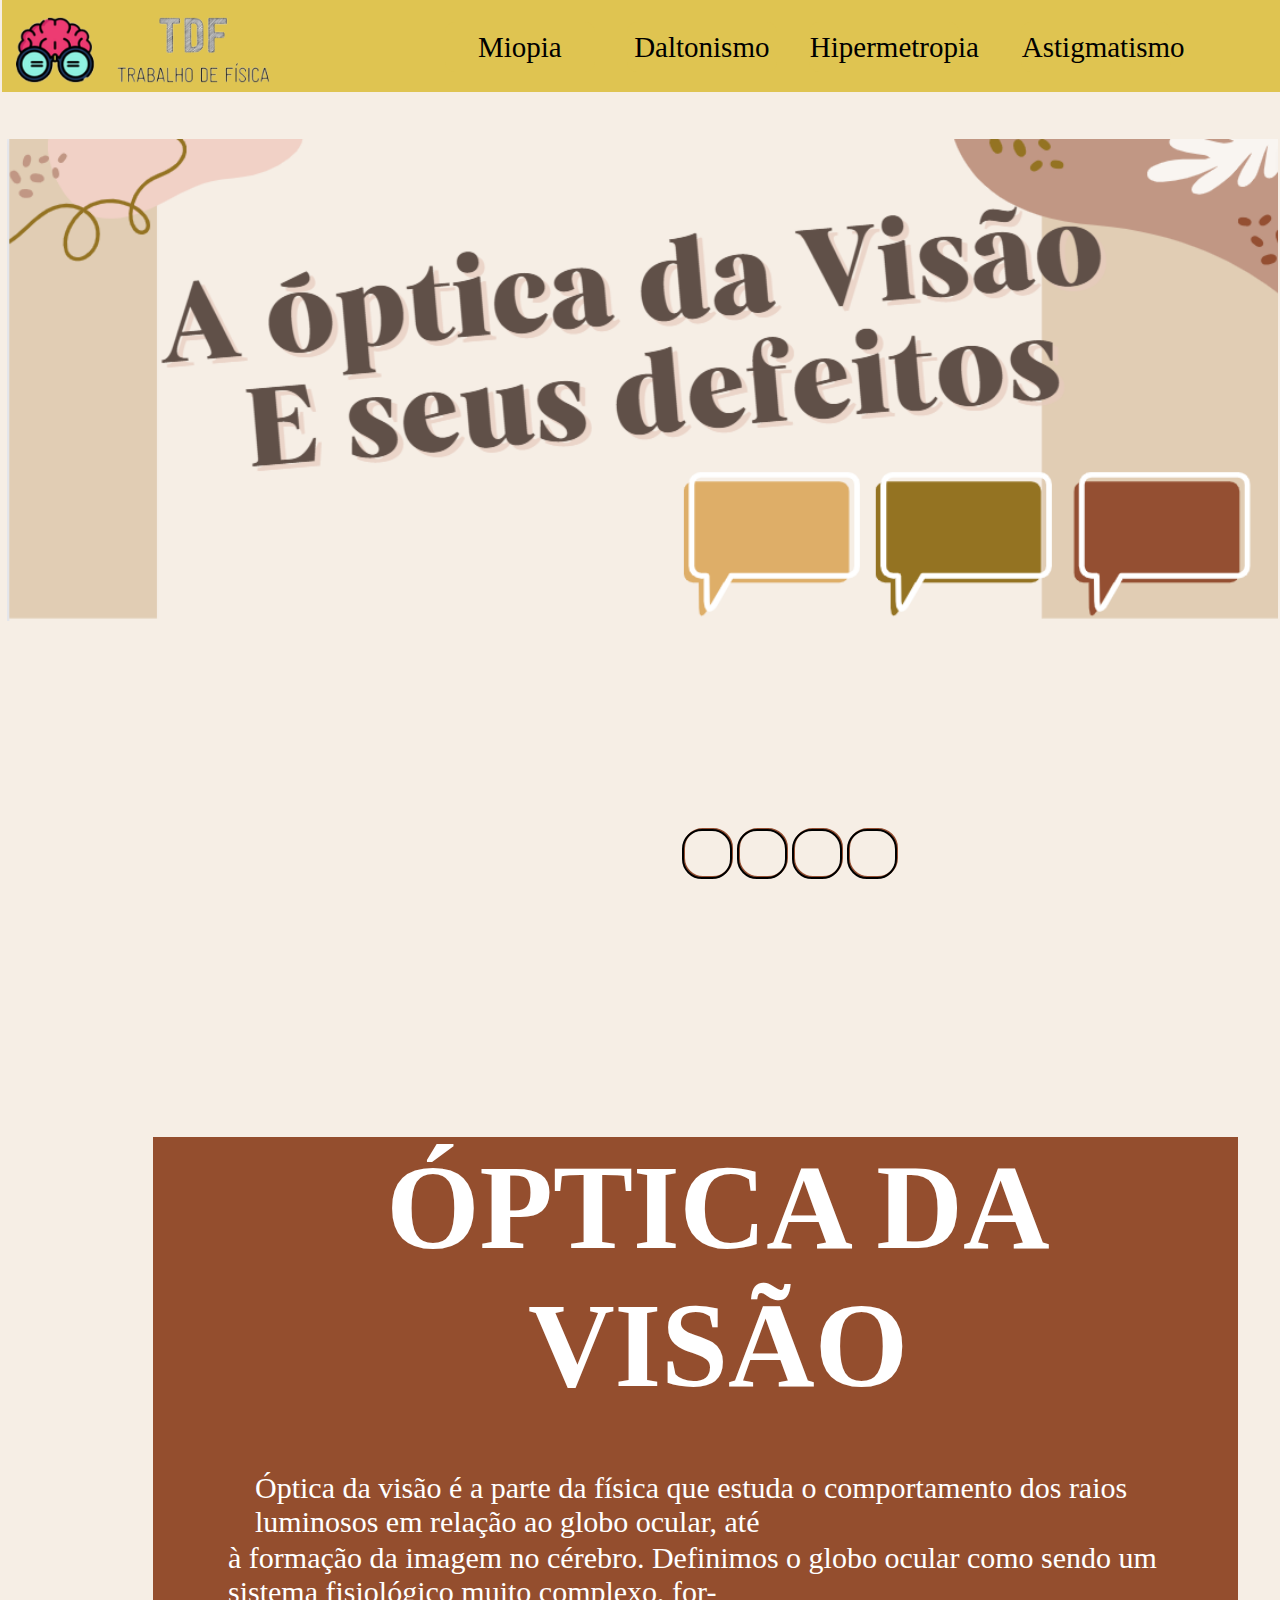
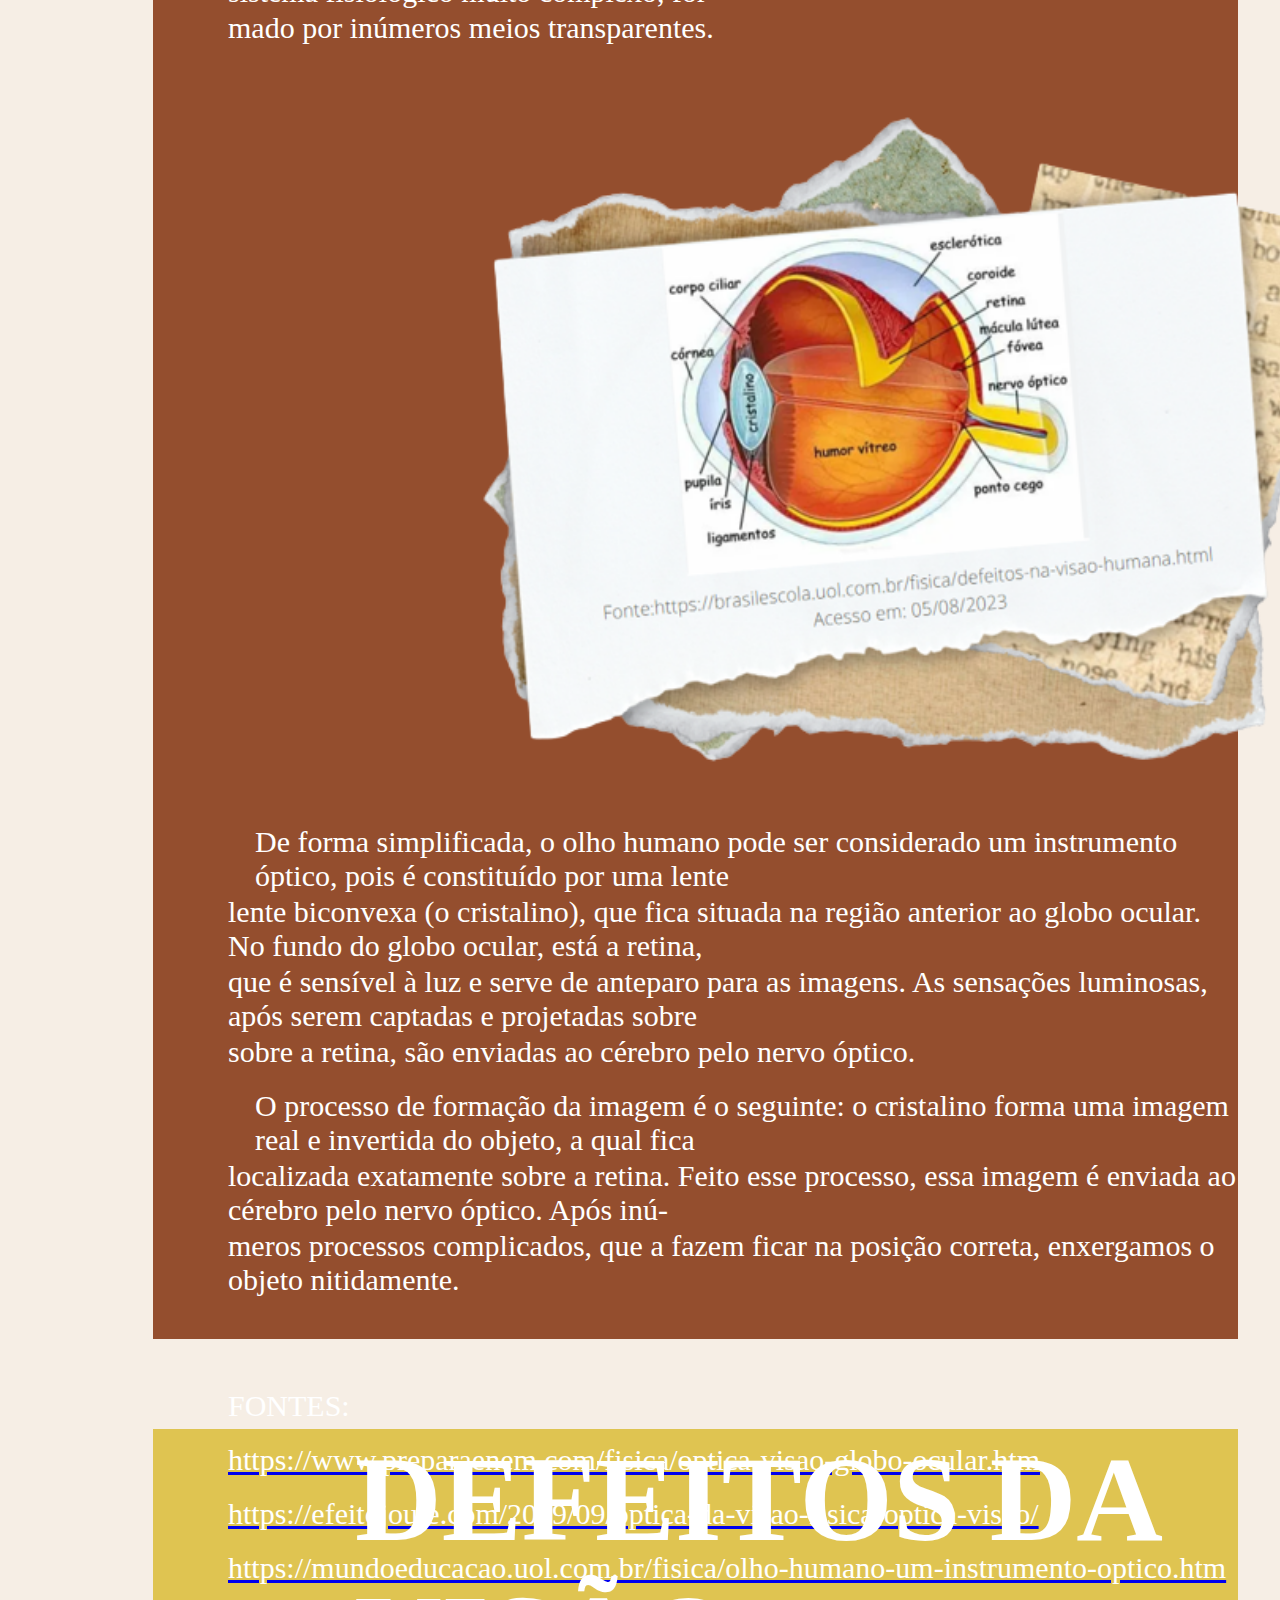
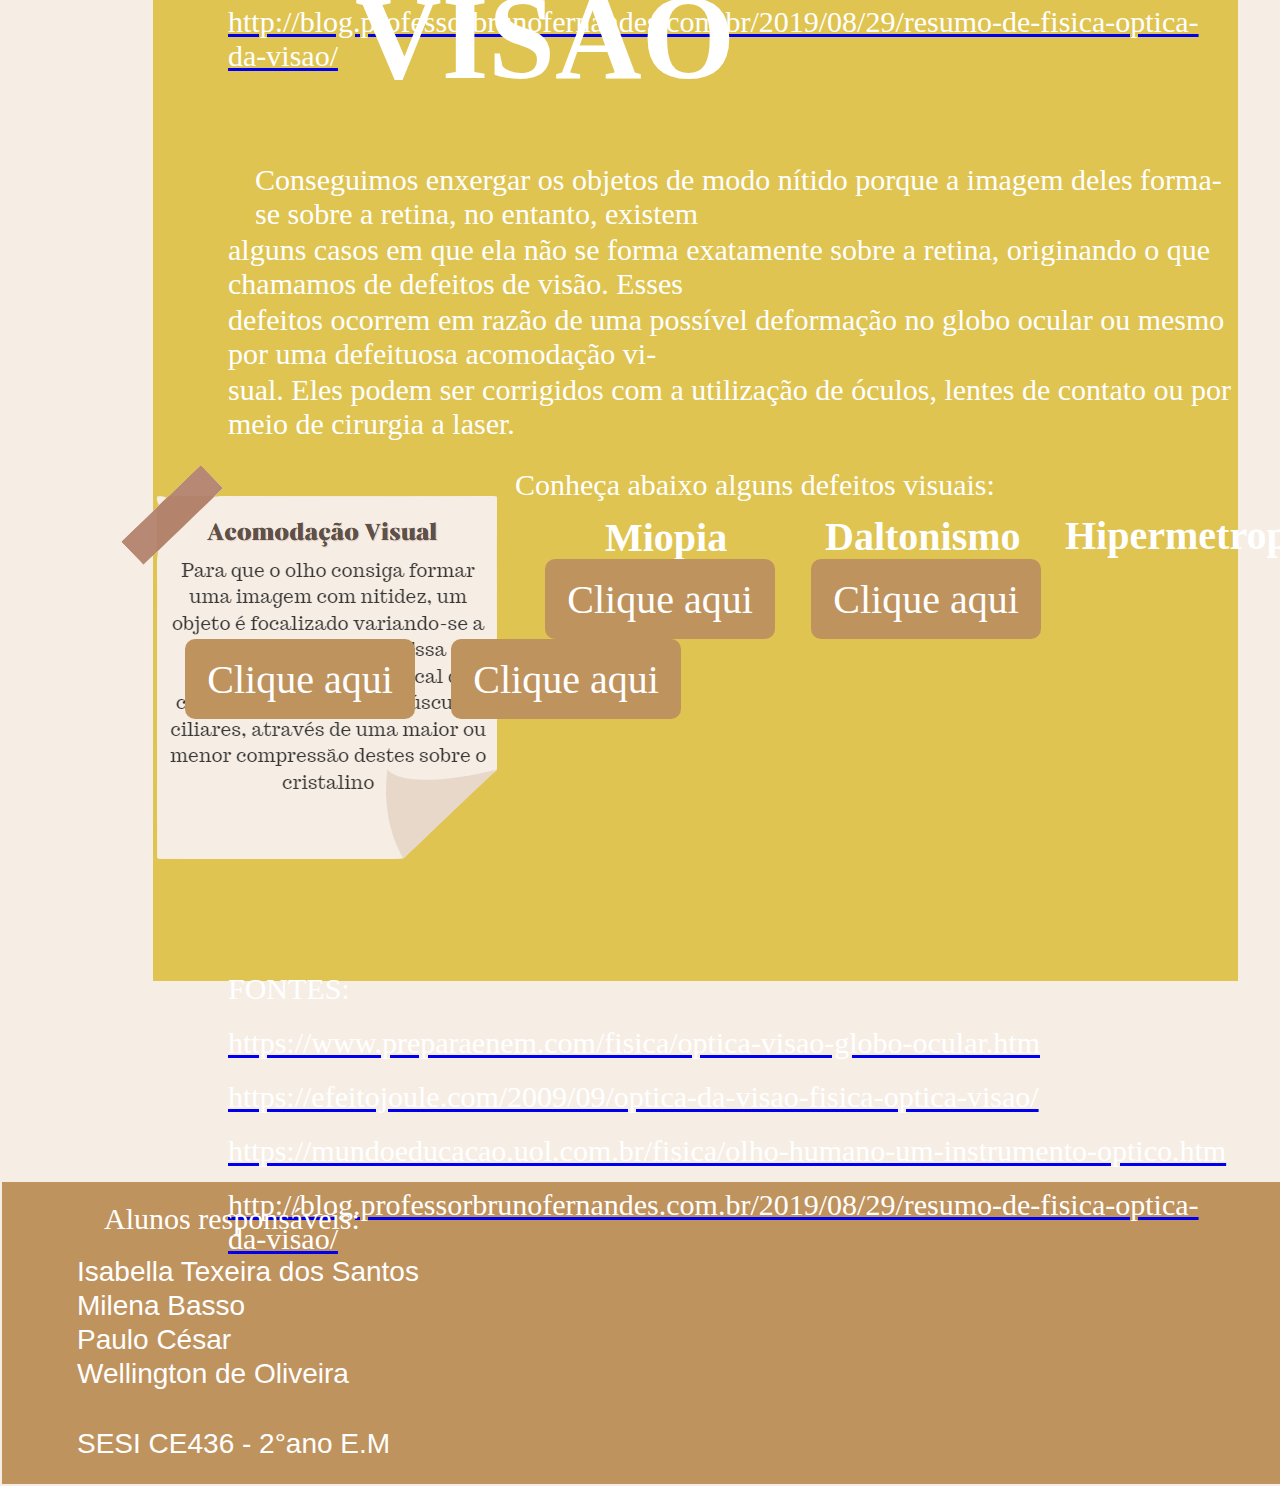
<file: index.html>
<!DOCTYPE html>
<html>

<head>
    <meta charset="UTF-8">
    <meta http-equiv="X-UA-Compatible" content="IE=edge">
    <meta name="viewport" content="width=device-width, initial-scale=1.0">
    <link rel="stylesheet" href="index.css">
    <link rel="Logoo" href="images/Logoo.png">
    <title>T.D.F</title>

</head>

<body>

    <!-- Cabeçalho -->
    <header>
        <div class="topico">
            <img src="images/logo.png" height="35%" width="280px" button id="botlogo" >
           
            <a href="miopia.html"><button class="botoes">Miopia</button></a>
            <a href="daltonismo.html"><button class="botoes">Daltonismo</button></a>
            <a href="hipermetropia.html"><button class="botoes">Hipermetropia</button></a>
            <a href="astigmatismo.html"><button class="botoess">Astigmatismo</button></a>
    </header>

    <!--Fim Cabeçalho-->
    <br>
    <br>
    <br>
    <br>
    <!--Script-->
    <script>
      

        //Carrossel//

        let count = 1;
        document.getElementById("radio1").checked = true;

        setInterval(function () {
            nextImage();
        }, 1000)

        function nextImage() {
            count++;
            if (count > 4) {
                count = 1;
            }
            document.getElementById("radio" + count).checked = true;
        }

    </script>
    <!--Fim Script-->

    <!-- Corpo -->

    <main>
        <!--carrossel-->
        <div class="slider">
            <div class="slides">

                <input type="radio" name="radio-btn" id="radio1">
                <input type="radio" name="radio-btn" id="radio2">
                <input type="radio" name="radio-btn" id="radio3">
                <input type="radio" name="radio-btn" id="radio4">

                <div class="slide first">
                    <img src="images/homesel1.png" alt="Imagem 1">
                </div>
                <div class="slide">
                    <img src="images/homesel2.png" alt="Imagem 2">
                </div>
                <div class="slide">
                    <img src="images/homesel3.png" alt="Imagem 3">
                </div>
                <div class="slide">
                    <img src="images/homesel4.png" alt="Imagem 4">
                </div>

                <div class="navigation-auto">
                    <div class="auto-btn1"></div>
                    <div class="auto-btn2"></div>
                    <div class="auto-btn3"></div>
                    <div class="auto-btn4"></div>
                </div>

            </div>

            <div class="manual-navigation">
                <label for="radio1" class="manual-btn"></label>
                <label for="radio2" class="manual-btn"></label>
                <label for="radio3" class="manual-btn"></label>
                <label for="radio4" class="manual-btn"></label>
            </div>

        </div>
        <!--Fim carrossel-->

        <div class="otica">
            <h1 id="h1">ÓPTICA DA VISÃO</h1>
            <br>
            <br>
            <br>
            <p id="p1">Óptica da visão é a parte da física que estuda o comportamento dos raios luminosos em relação ao globo ocular, até </p>
            <p id="p">à formação da imagem no cérebro. Definimos o globo ocular como sendo um sistema fisiológico muito complexo, for-</p>
            <p id="p">mado por inúmeros meios transparentes. </p>
            <br>
        <br>
        <br>
            <img src="images/olho.png" id="olho">
            <br>
        <br>
            <p id="p1">De forma simplificada, o olho humano pode ser considerado um instrumento óptico, pois é constituído por uma lente</p>
            <p id="p">lente biconvexa (o cristalino), que fica situada na região anterior ao globo ocular. No fundo do globo ocular, está a retina, </p>
            <p id="p">que é sensível à luz e serve de anteparo para as imagens. As sensações luminosas, após serem captadas e projetadas sobre </p>
            <p id="p">sobre a retina, são enviadas ao cérebro pelo nervo óptico.</p>
            <br>
            <p id="p1">O processo de formação da imagem é o seguinte: o cristalino forma uma imagem real e invertida do objeto, a qual fica</p>
            <p id="p">localizada exatamente sobre a retina. Feito esse processo, essa imagem é enviada ao cérebro pelo nervo óptico. Após inú-</p>
            <p id="p">meros processos complicados, que a fazem ficar na posição correta, enxergamos o objeto nitidamente.</p>
            
        <br>
        <br>
        <br>
        <br>
        <br>

        <p id="p">FONTES:</p>
        <a href="https://www.preparaenem.com/fisica/optica-visao-globo-ocular.htm"><p id="p">https://www.preparaenem.com/fisica/optica-visao-globo-ocular.htm</p></a>
        <a href="https://efeitojoule.com/2009/09/optica-da-visao-fisica-optica-visao/"><p id="p">https://efeitojoule.com/2009/09/optica-da-visao-fisica-optica-visao/</p></a>
        <a href="https://mundoeducacao.uol.com.br/fisica/olho-humano-um-instrumento-optico.htm"><p id="p">https://mundoeducacao.uol.com.br/fisica/olho-humano-um-instrumento-optico.htm</p></a>
        <a href="http://blog.professorbrunofernandes.com.br/2019/08/29/resumo-de-fisica-optica-da-visao/"><p id="p">http://blog.professorbrunofernandes.com.br/2019/08/29/resumo-de-fisica-optica-da-visao/</p></a>
        <p id="p"></p>
        <p id="p"></p>
        <p id="p"></p>
        <p id="p"></p>
        <p id="p"></p>
        </div>

        <br>
        <br>
        <br>
        <br>
        <br>

    
            
        <div class="defeitos">
            <h1 id="h2">DEFEITOS DA VISÃO
            </h1>
            <br>
            <br>
            <br>
            <p id="p1">Conseguimos enxergar os objetos de modo nítido porque a imagem deles forma-se sobre a retina, no entanto, existem</p>
            <p id="p">alguns casos em que ela não se forma exatamente sobre a retina, originando o que chamamos de defeitos de visão. Esses  </p>
            <p id="p">defeitos ocorrem em razão de uma possível deformação no globo ocular ou mesmo por uma defeituosa acomodação vi-</p>
            <p id="p">sual. Eles podem ser corrigidos com a utilização de óculos, lentes de contato ou por meio de cirurgia a laser.</p>
            <img src="images/note.png" id="note">
            <p id="p2">Conheça abaixo alguns defeitos visuais:</p>

            <h1 id="h22">Miopia
            </h1>
            
            <h1 id="h21">Daltonismo
            </h1>

            <h1 id="h20">Hipermetropia
            </h1>

            
            <h1 id="h19">Astigmatismo
            </h1>



            <a href="miopia.html"><button class="botao11">Clique aqui</button></a>
            
            <a href="daltonismo.html"><button class="botao1">Clique aqui</button></a>
       
   
            <a href="hipermetropia.html"><button class="botao1">Clique aqui</button></a>
            
       
  
            <a href="astigmatismo.html"><button class="botao1">Clique aqui</button></a>
            <br>
            <br>
            <br>
            <br>
            <br>
            <br>
            <br>
            <br>
            <br>
            <br>
            <br>
            <br>
            <br>
            <br>
            <br>
            
            <p id="p">FONTES:</p>
            <a href="https://www.preparaenem.com/fisica/optica-visao-globo-ocular.htm"><p id="p">https://www.preparaenem.com/fisica/optica-visao-globo-ocular.htm</p></a>
            <a href="https://efeitojoule.com/2009/09/optica-da-visao-fisica-optica-visao/"><p id="p">https://efeitojoule.com/2009/09/optica-da-visao-fisica-optica-visao/</p></a>
            <a href="https://mundoeducacao.uol.com.br/fisica/olho-humano-um-instrumento-optico.htm"><p id="p">https://mundoeducacao.uol.com.br/fisica/olho-humano-um-instrumento-optico.htm</p></a>
            <a href="http://blog.professorbrunofernandes.com.br/2019/08/29/resumo-de-fisica-optica-da-visao/"><p id="p">http://blog.professorbrunofernandes.com.br/2019/08/29/resumo-de-fisica-optica-da-visao/</p></a>
            <p id="p"></p>
            <p id="p"></p>
            <p id="p"></p>
            <p id="p"></p>
            <p id="p"></p>
            
        </div>


    </main>
   
    
    <!--Fim corpo-->
    <!--Footer-->
    <footer>
        <br>
        <p id="p11"> Alunos responsáveis:</p>
        <br>
        <p id="pp">Isabella Texeira dos Santos</p>
        <p id="pp">Milena Basso</p>
        <p id="pp">Paulo César</p>
        <p id="pp">Wellington de Oliveira</p>
        <br>
        <br>
        <p id="pp">SESI CE436 - 2°ano E.M</p>
        
    </footer>
    <!--Fim footer-->


</body>


</html>
</file>
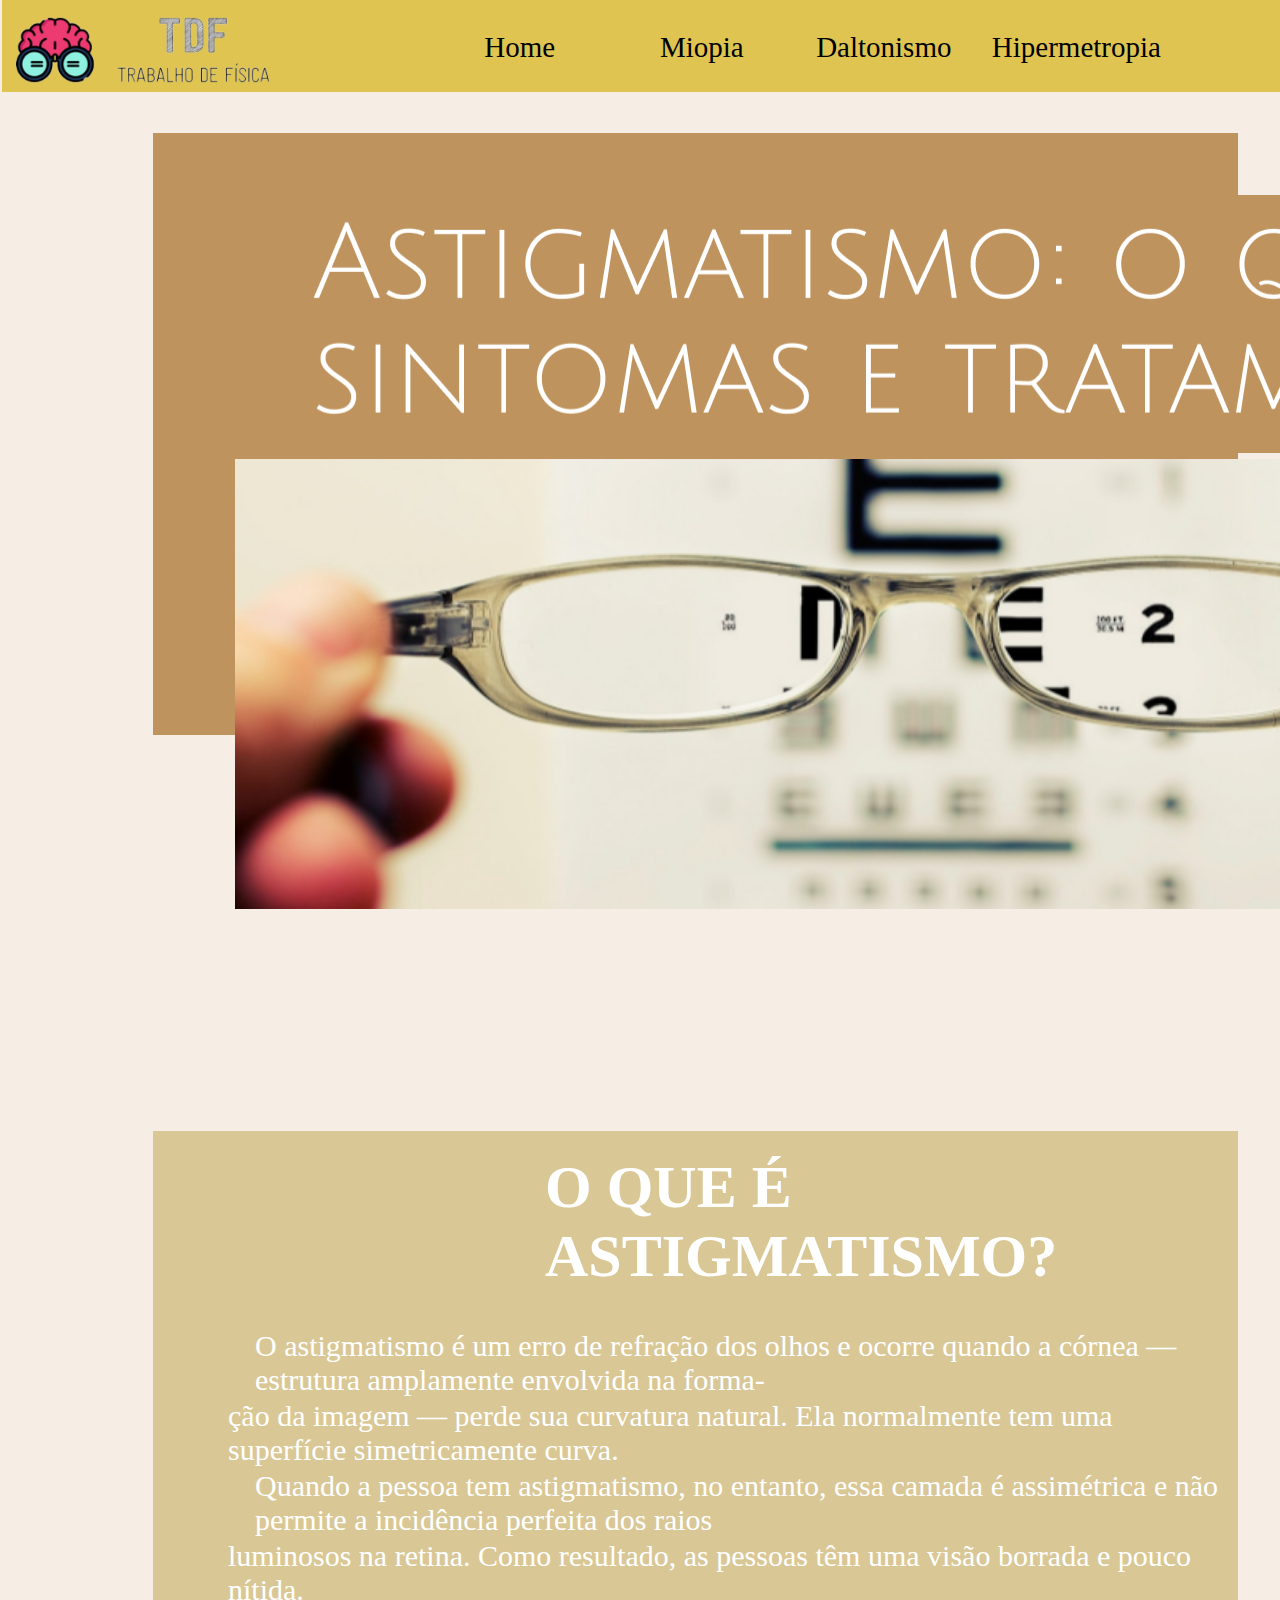
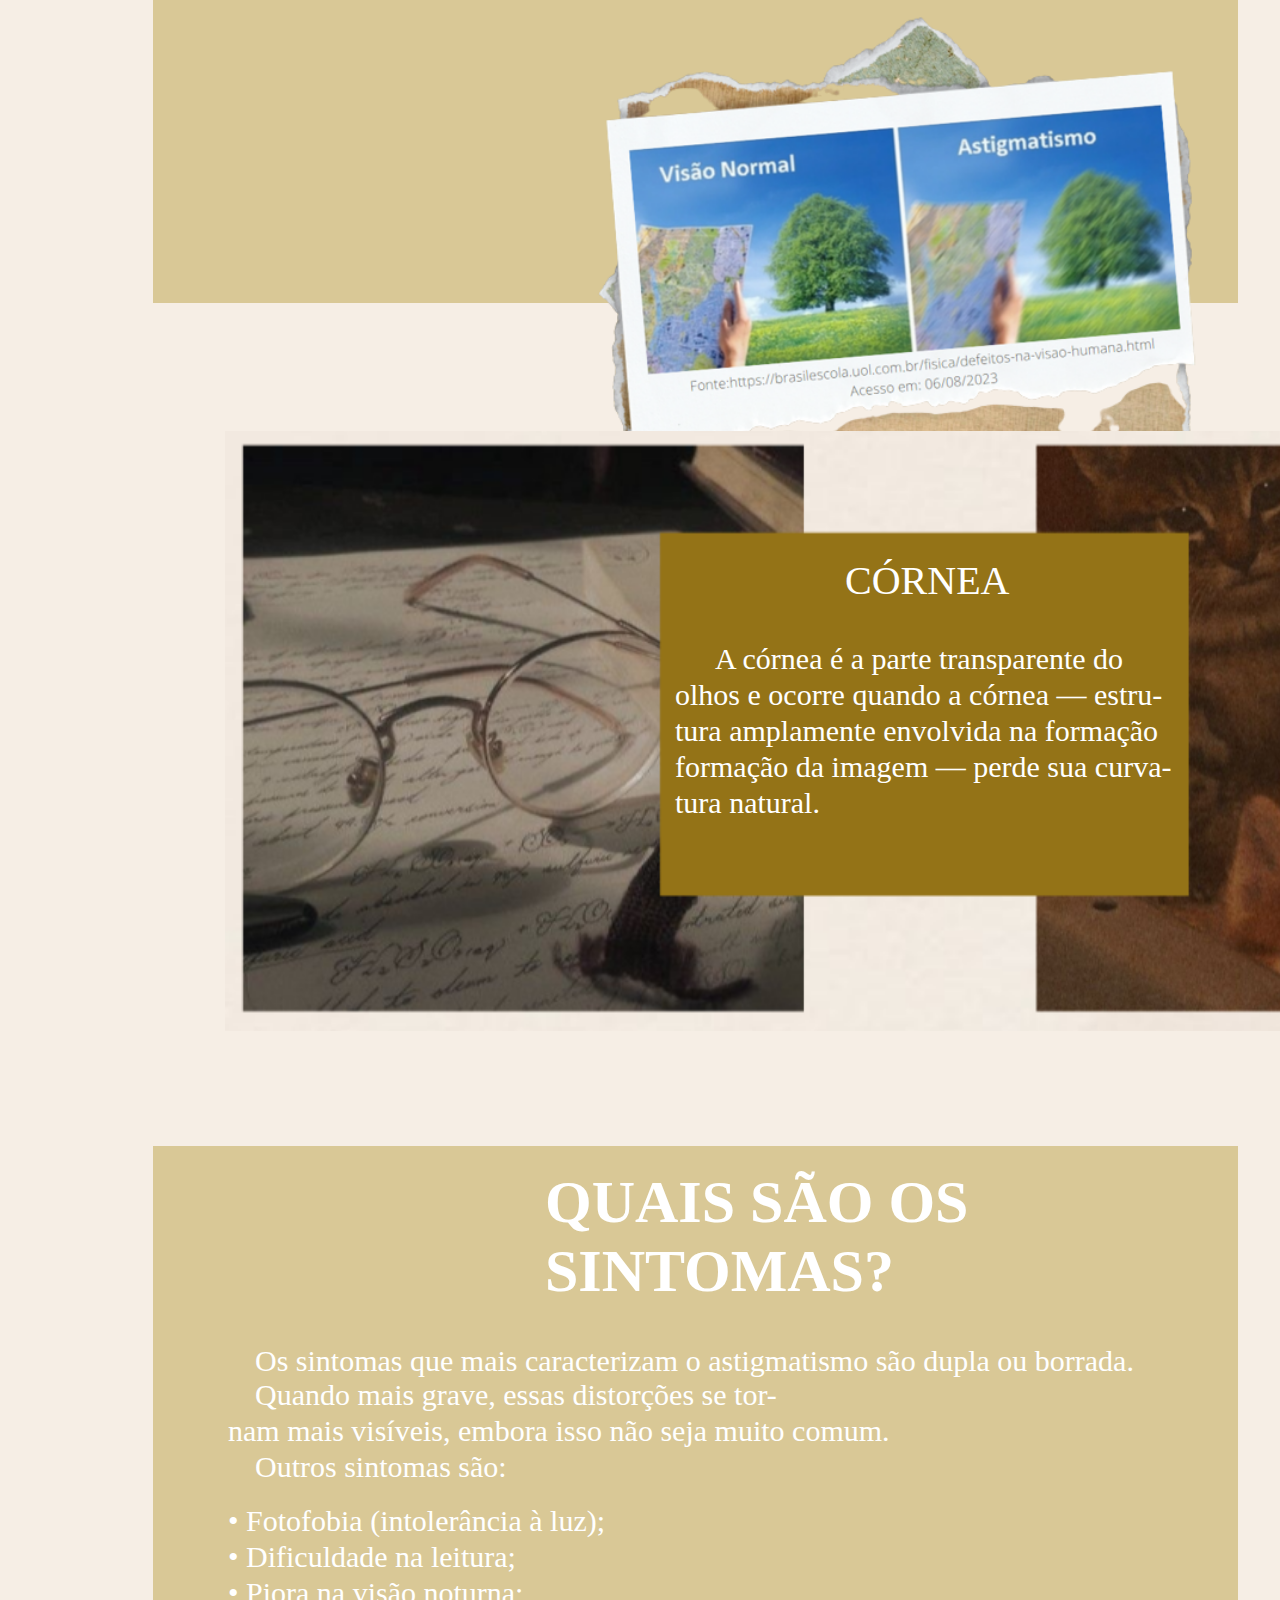
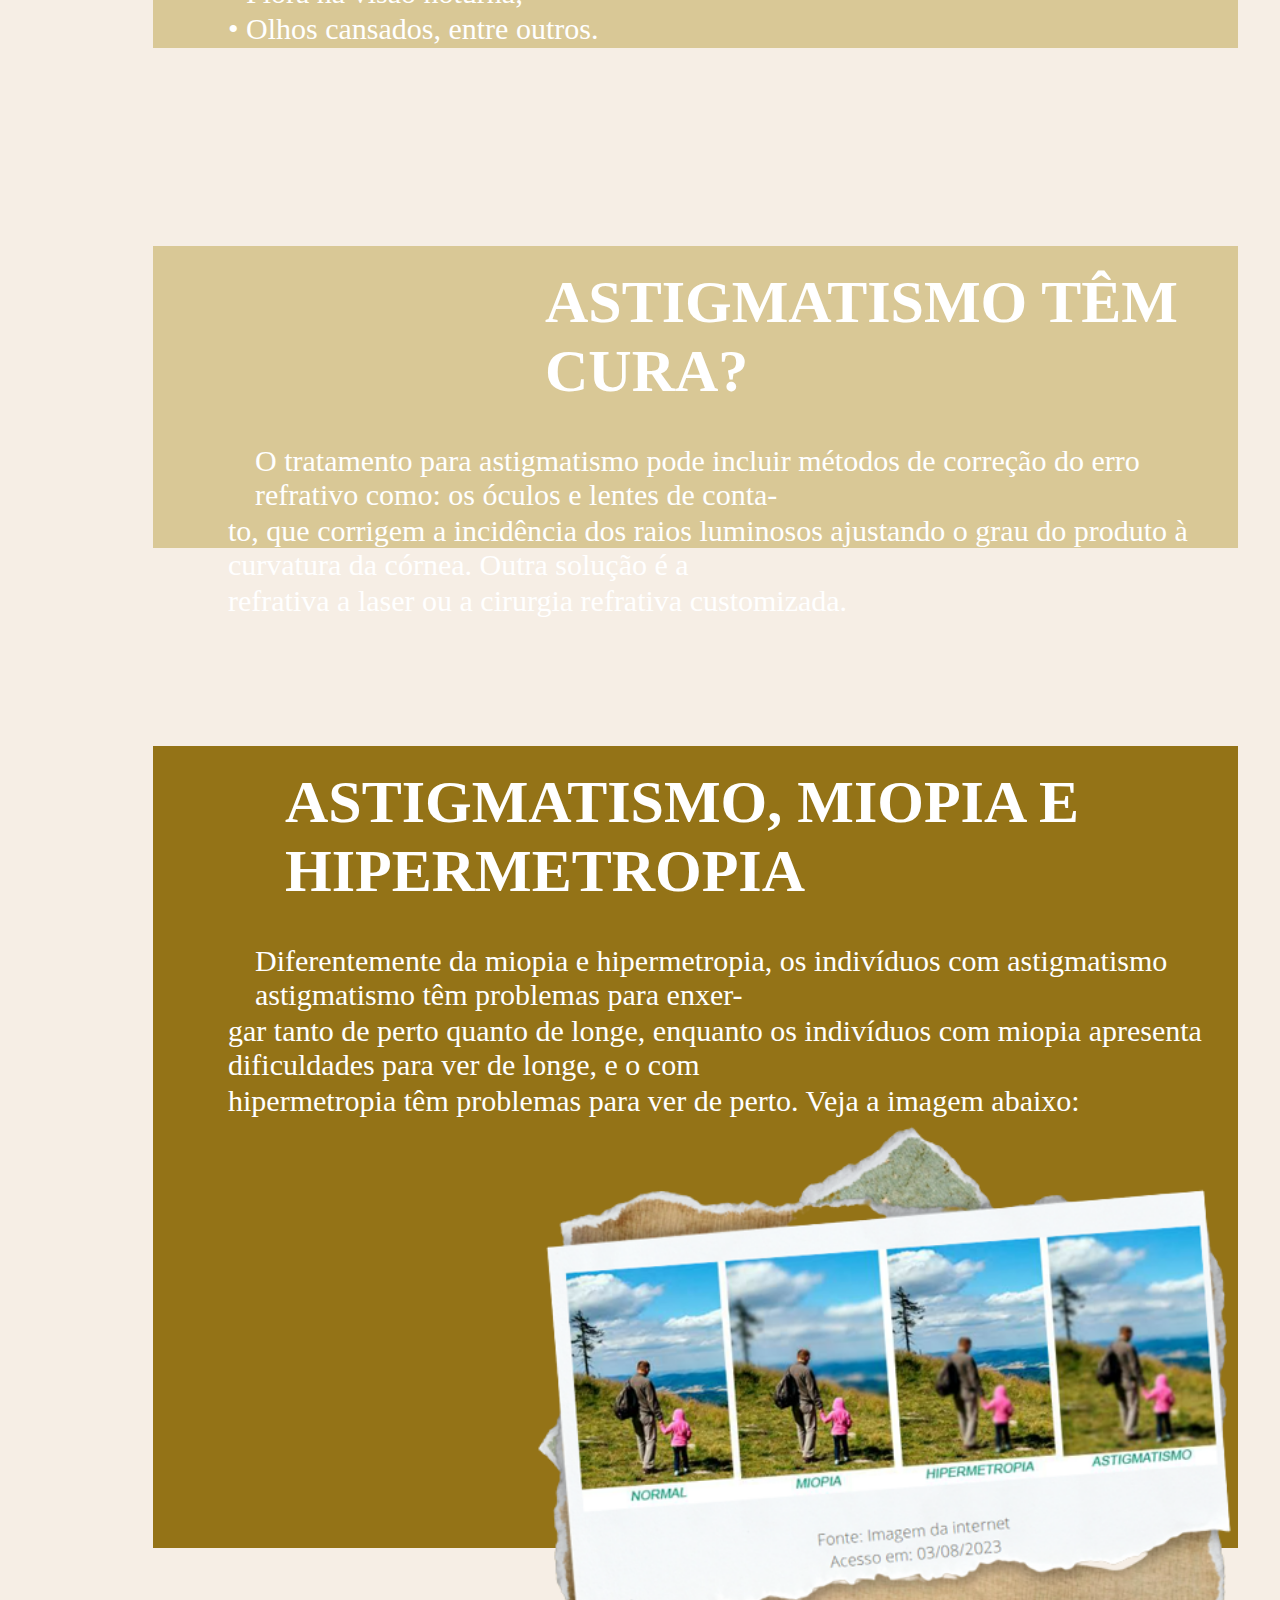
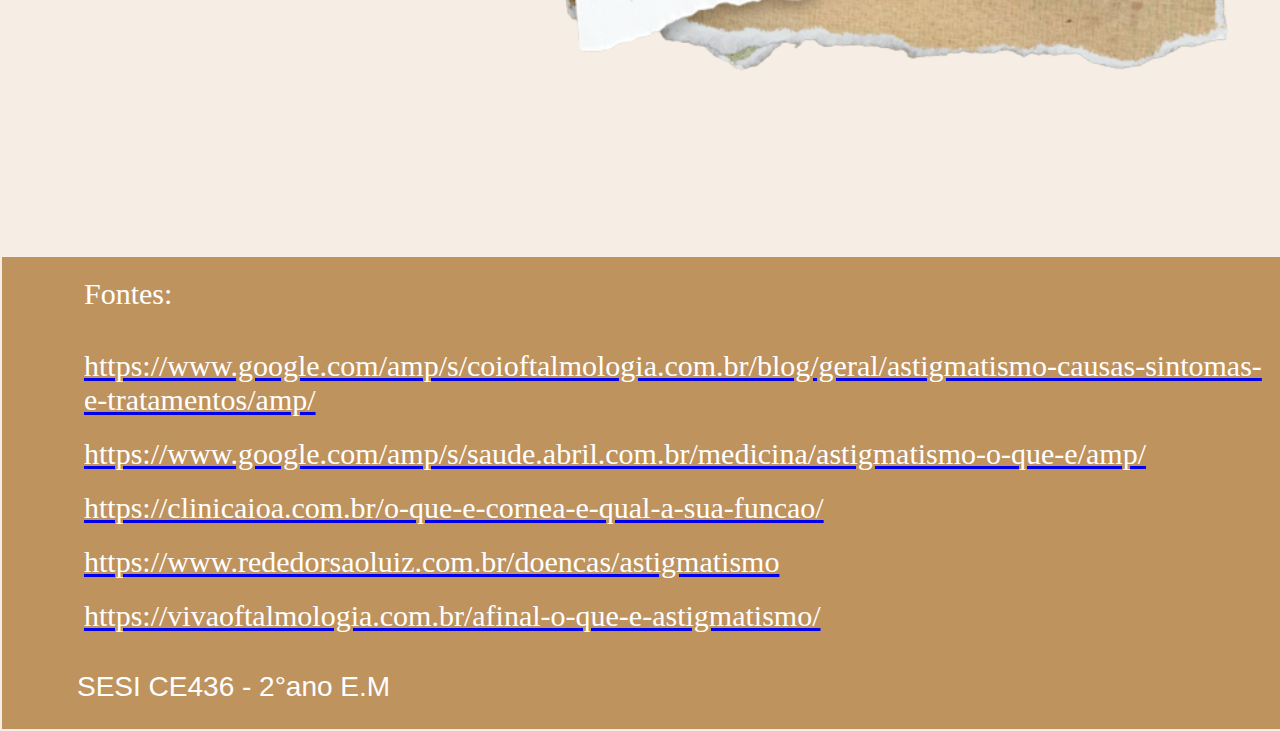
<file: astigmatismo.html>
<!DOCTYPE html>
<html>

<head>
    <meta charset="UTF-8">
    <meta http-equiv="X-UA-Compatible" content="IE=edge">
    <meta name="viewport" content="width=device-width, initial-scale=1.0">
    <link rel="stylesheet" href="astigmatismo.css">
    <link rel="Logoo" href="images/Logoo.png">
    <title>T.D.F</title>

</head>

<body>

    <!-- Cabeçalho -->
    <header>
        <div class="topico">
            <img src="images/logo.png" height="35%" width="280px" button id="botlogo" >
            <a href="index.html"><button class="botoes">Home</button></a>
            <a href="miopia.html"><button class="botoes">Miopia</button></a>
            <a href="daltonismo.html"><button class="botoes">Daltonismo</button></a>
            <a href="hipermetropia.html"><button class="botoes">Hipermetropia</button></a>
            
    </header>

  <main>
<div class="comeco">
 <img src="images/astigmatismo.png" id="titulo">
 <img src="images/tituloastigma.png" id="imagemmeio">
</div>
<br>
<br>
<br>
<br>
<br>
<br>
<br>
<br>
<br>
<br>

<br>
<br>
<br>
<br>
<br>
<br>
<br>
<br>
<br>
<br>


<br>

<br>


<div class="oq">
  <h1 id="h11">O QUE É ASTIGMATISMO?</h1>
  <br>
<br>


  <p id="p1">O astigmatismo é um erro de refração dos olhos e ocorre quando a córnea — estrutura amplamente envolvida na forma-</p>
  <p id="p">ção da imagem — perde sua curvatura natural. Ela normalmente tem uma superfície simetricamente curva. </p>
  <p id="p1">Quando a pessoa tem astigmatismo, no entanto, essa camada é assimétrica e não permite a incidência perfeita dos raios  </p>
  <p id="p">luminosos na retina. Como resultado, as pessoas têm uma visão borrada e pouco nítida.</p>
  <img src="images/astig1.png" id="astig1">

</div>
<br>
<br>
<br>
<br>
<br>
<br>
<br>
<div class="cornea">
 
  
  <img src="images/meio.png" id="meio">
  <p id="titumeio">CÓRNEA</p>
  <br>
<br>

<p id="titumeio2">A córnea é a parte transparente do</p>
<p id="titumeio3">olhos e ocorre quando a córnea — estru-</p>
<p id="titumeio3">tura amplamente envolvida na formação</p>
<p id="titumeio3">formação da imagem — perde sua curva-</p>
<p id="titumeio3">tura natural. </p>
</div>


<br>
<br>
<br>
<br>
<br>
<br>
<br>

<br>
<br>
<br>
<br>
<br>
<br>
<br>
<br>
<br>
<br>
<br>

<div class="qu">
  <h1 id="h11">QUAIS SÃO OS SINTOMAS?</h1>
  <br>
<br>


  <p id="p1">Os sintomas que mais caracterizam o astigmatismo são dupla ou borrada. Quando mais grave, essas distorções se tor-</p>
  <p id="p">nam mais visíveis, embora isso não seja muito comum.</p>
  <p id="p1"> Outros sintomas são:</p>
  <br>

  <p id="p">• Fotofobia (intolerância à luz);</p>
  <p id="p">• Dificuldade na leitura;</p>
<p id="p">• Piora na visão noturna;</p>
<p id="p">• Olhos cansados, entre outros.</p>


</div>

<br>
<br>
<br>
<br>
<br>
<br>
<br>
<br>
<br>
<br>
<br>

<div class="cr">
  <h1 id="h11">ASTIGMATISMO TÊM CURA?</h1>
  <br>
<br>
  <p id="p1">O tratamento para astigmatismo pode incluir métodos de correção do erro refrativo como: os óculos e lentes de conta-</p>
  <p id="p">to, que corrigem a incidência dos raios luminosos ajustando o grau do produto à curvatura da córnea. Outra solução é a </p>
  <p id="p">refrativa a laser ou a cirurgia refrativa customizada.</p>

  

</div>

<br>
<br>
<br>
<br>
<br>
<br>
<br>
<br>
<br>
<br>
<br>
<div class="di">
  <h1 id="h01">ASTIGMATISMO, MIOPIA E HIPERMETROPIA</h1>
  <br>
<br>
  <p id="p1">Diferentemente da miopia e  hipermetropia, os indivíduos com astigmatismo astigmatismo têm problemas para enxer-</p>
  <p id="p">gar tanto de perto quanto de longe, enquanto os indivíduos com miopia apresenta dificuldades para ver de longe, e o com</p>
  <p id="p">hipermetropia têm problemas para ver de perto. Veja a imagem abaixo:</p>
  <img src="images/ahm.png" id="ahm">
  

</div>

    </main>
   

<br>
<br>
<br>
<br><br>
<br>

    
    <!--Fim corpo-->
    <!--Footer-->
    <footer>
      <br>
      <p id="p11">Fontes:</p>
      <br>
      <a href="https://www.google.com/amp/s/coioftalmologia.com.br/blog/geral/astigmatismo-causas-sintomas-e-tratamentos/amp/"><p id="p11">https://www.google.com/amp/s/coioftalmologia.com.br/blog/geral/astigmatismo-causas-sintomas-e-tratamentos/amp/</p></a>
        <a href="https://www.google.com/amp/s/saude.abril.com.br/medicina/astigmatismo-o-que-e/amp/"><p id="p11">https://www.google.com/amp/s/saude.abril.com.br/medicina/astigmatismo-o-que-e/amp/</p></a>
          <a href="https://clinicaioa.com.br/o-que-e-cornea-e-qual-a-sua-funcao/"><p id="p11">https://clinicaioa.com.br/o-que-e-cornea-e-qual-a-sua-funcao/</p></a>
            <a href="https://www.rededorsaoluiz.com.br/doencas/astigmatismo"><p id="p11">https://www.rededorsaoluiz.com.br/doencas/astigmatismo</p></a>
              <a href="https://vivaoftalmologia.com.br/afinal-o-que-e-astigmatismo/"><p id="p11">https://vivaoftalmologia.com.br/afinal-o-que-e-astigmatismo/</p></a>
      <br>
      <br>
      <p id="pp">SESI CE436 - 2°ano E.M</p>
    </footer>
    <!--Fim footer-->


</body>


</html>
</file>
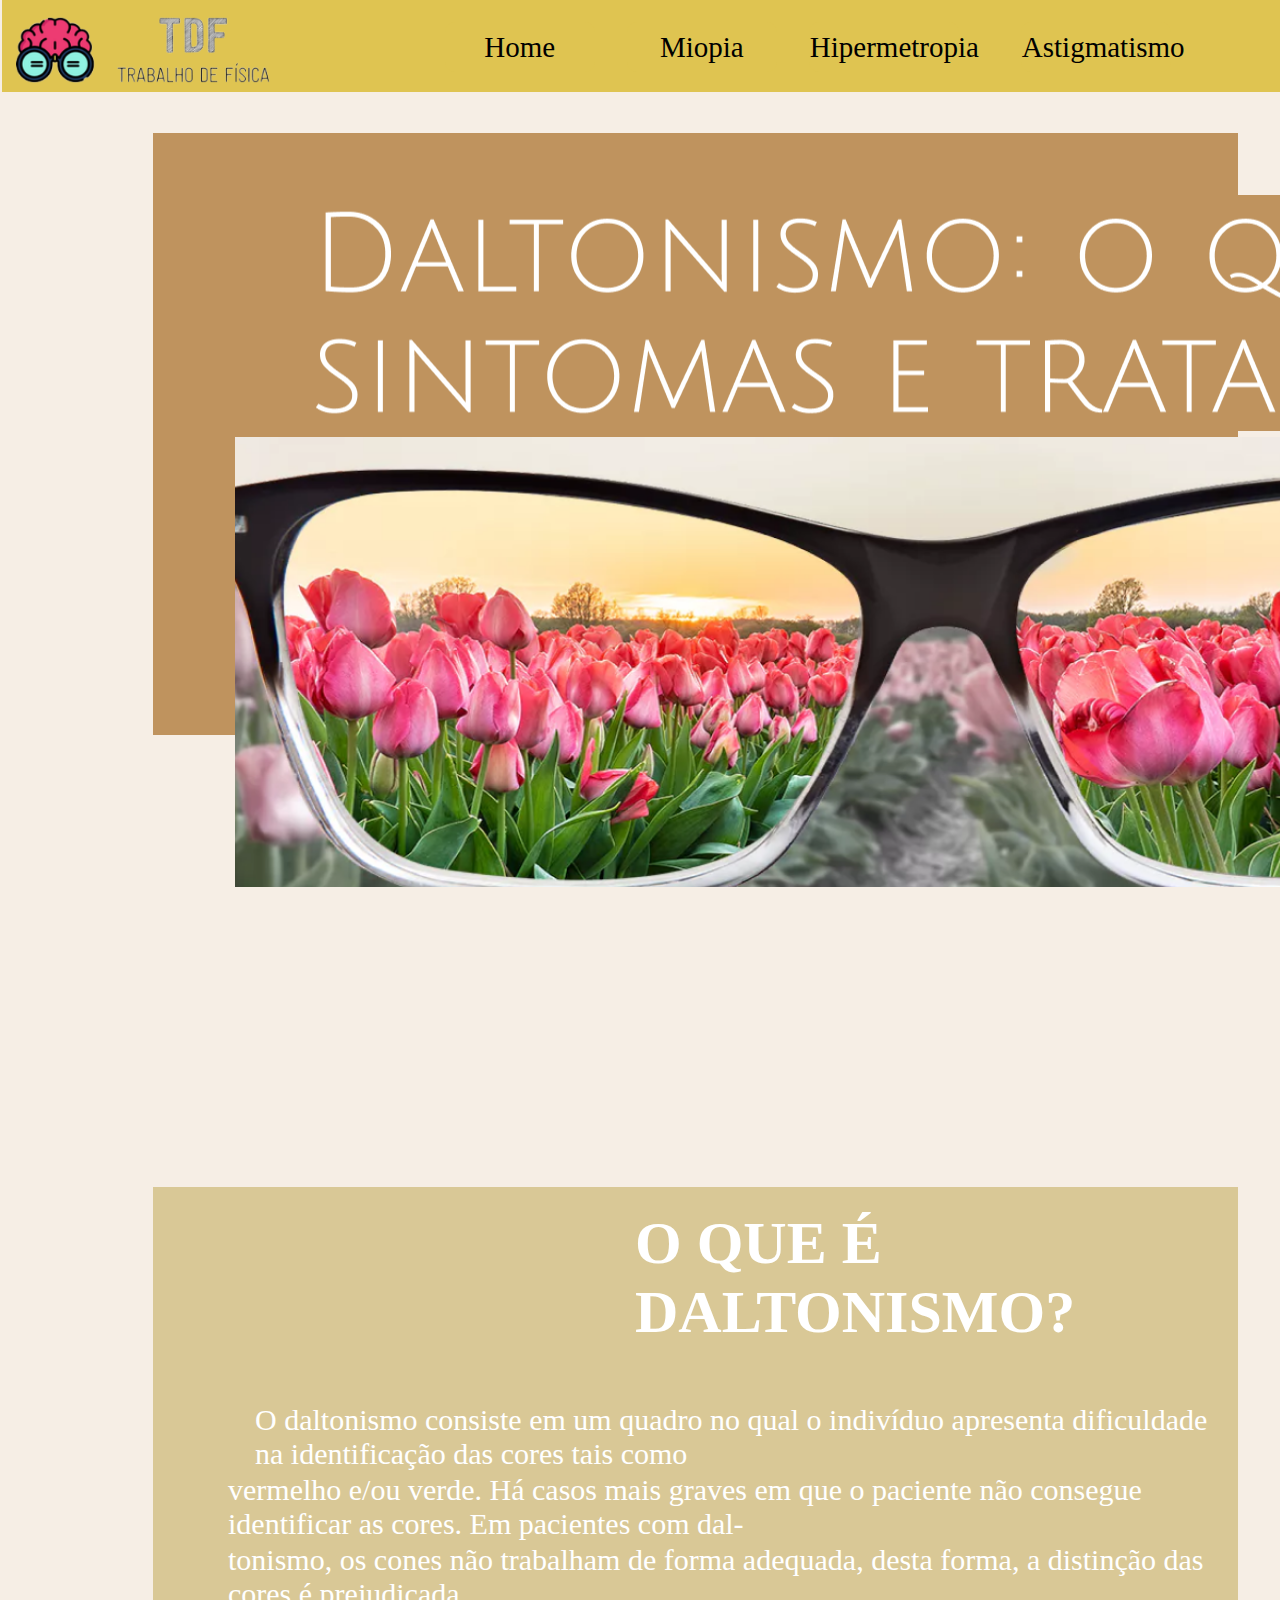
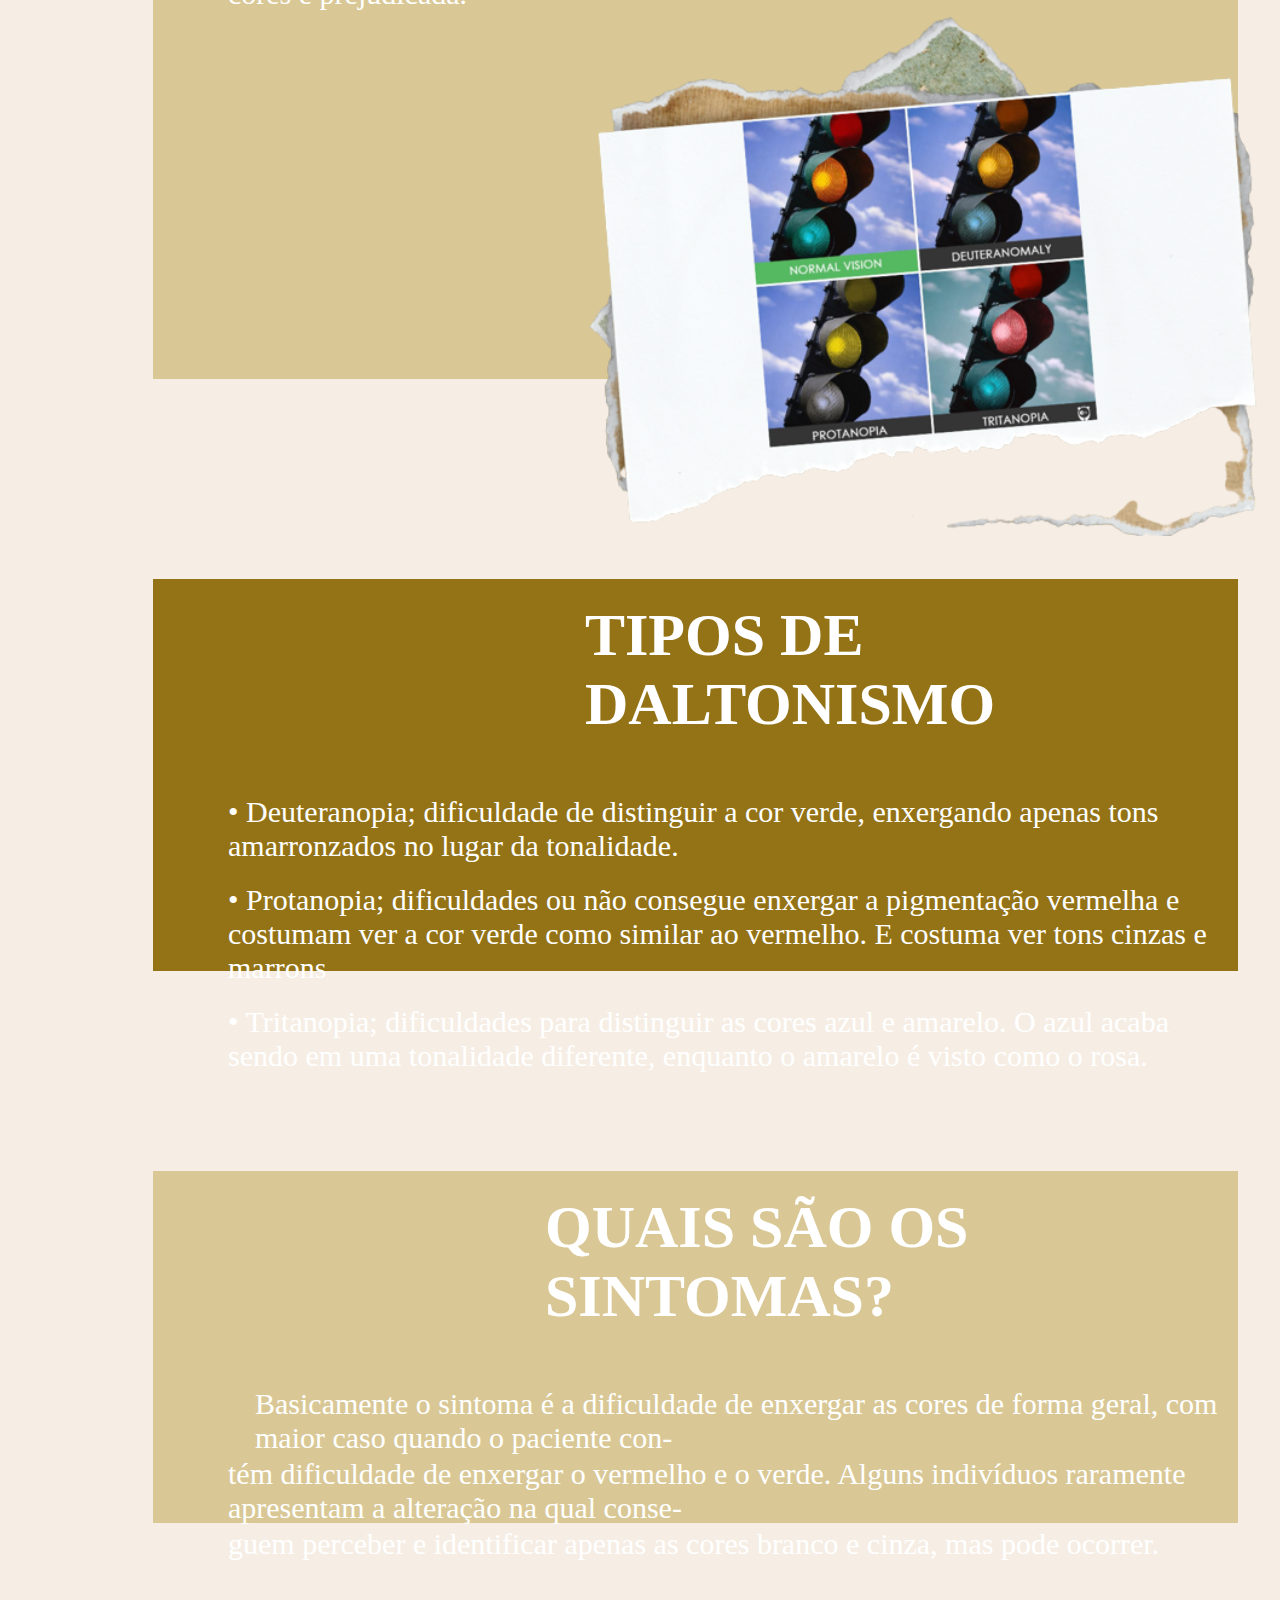
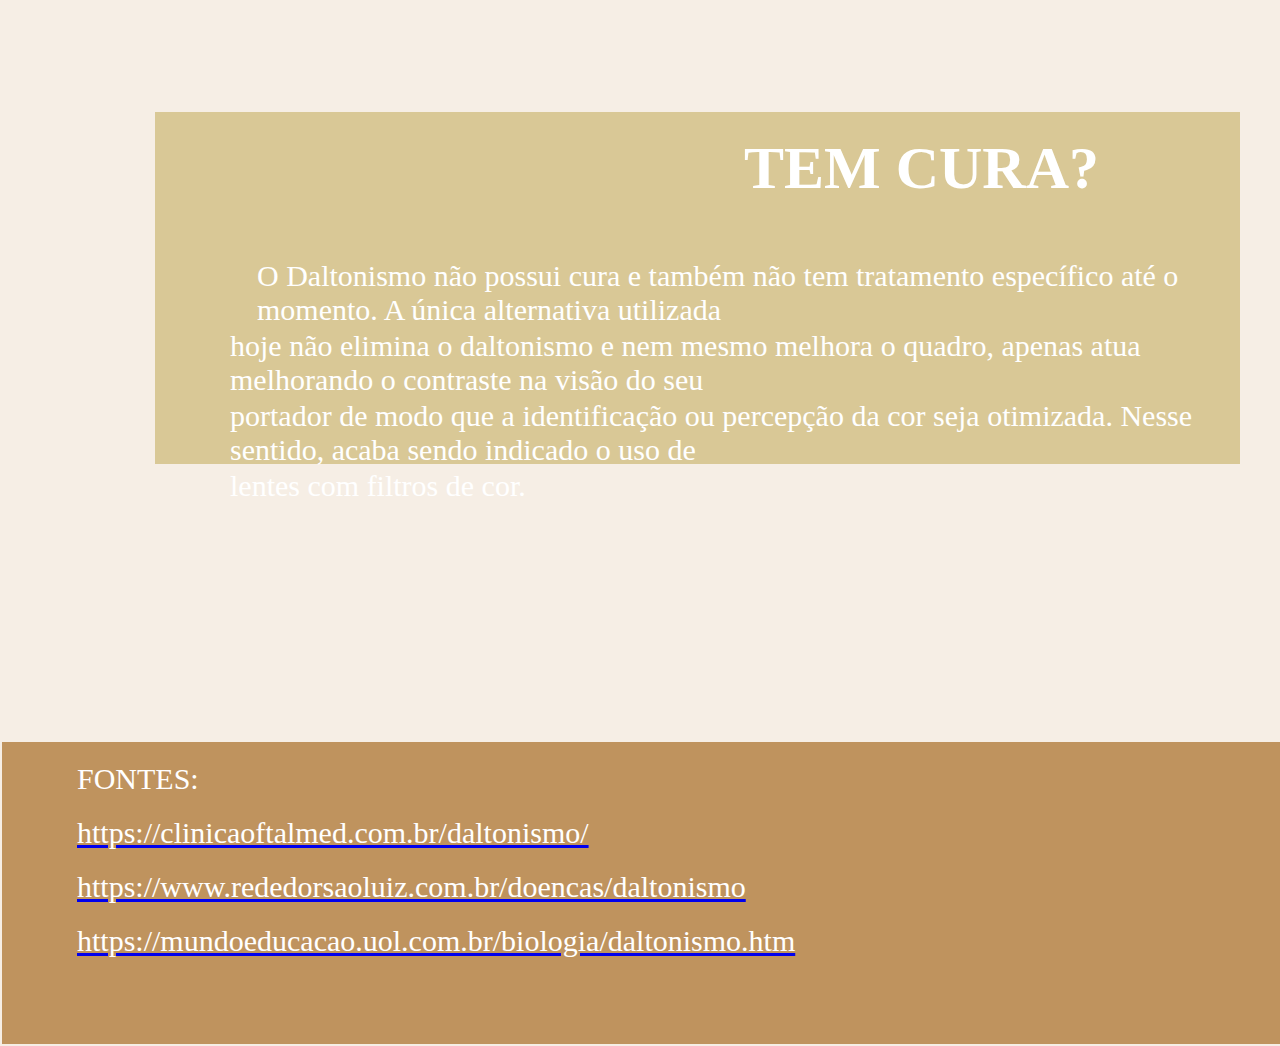
<file: daltonismo.html>
<!DOCTYPE html>
<html>

<head>
    <meta charset="UTF-8">
    <meta http-equiv="X-UA-Compatible" content="IE=edge">
    <meta name="viewport" content="width=device-width, initial-scale=1.0">
    <link rel="stylesheet" href="index.css">
    <link rel="Logoo" href="images/Logoo.png">
    <title>T.D.F</title>

</head>

<body>

    <!-- Cabeçalho -->
    <header>
        <div class="topico">
            <img src="images/logo.png" height="35%" width="280px" button id="botlogo">
            <a href="index.html"><button class="botoes">Home</button></a>
            <a href="miopia.html"><button class="botoes">Miopia</button></a>
            <a href="hipermetropia.html"><button class="botoes">Hipermetropia</button></a>
            <a href="astigmatismo.html"><button class="botoess">Astigmatismo</button></a>
    </header>

    <!--Fim Cabeçalho-->
    <br>
    <br>
    <br>
    <br>
    <!--Script-->
    <script>


        //Carrossel//


    </script>
    <!--Fim Script-->

    <!-- Corpo -->

    <main>
        <!--carrossel-->

        <!--Fim carrossel-->
        <div class="comeco">
            <img src="images/daltotir.png" id="titulo">
            <img src="images/Daltonismo.png" id="imagemmeio">
           </div>
           

        

        <style>
            .comeco{
    background-color: #BF935E ;
    height: 600px;
    width: 85%;
    margin-left: 150px;
    margin-top: 58px;
}

#imagemmeio{
    width: 1400px;
    height: 450px;
    margin-left: 80px;
}
#titulo{
   margin-left: 150px;
   margin-top: 60px;
}
        </style>
        <br>
        <br>
        <br>
        <br>
        <br>
        <br>
        <br>
        <br>
        <br>
        <br>
        <br>
        <br>
        <br>
        <br>
        <div class="divhiper" style=" background-color: #D9C896 ;
        height: 790px;
        width: 85%;
        margin-left: 150px;
        margin-top: 200px;">
            <h1 id="h11" style="color: white;
            font-size: 60px;
            margin-left: 480px;
            margin-top: 20px">O QUE É DALTONISMO?</h1>
            <br>
            <br>
            <br>
            <p id="p1">O daltonismo consiste em um quadro no qual o indivíduo apresenta dificuldade na identificação das cores tais como 
            </p>
            <p id="p">vermelho e/ou verde. Há casos mais graves em que o paciente não consegue identificar as cores. Em pacientes com dal-</p>
            <p id="p">tonismo, os cones não trabalham de forma adequada, desta forma, a distinção das cores é prejudicada.</p>
            <p id="p"> </p>
            <img src="images/Daltonismoimg-removebg-preview.png" alt="" style="margin-left: 428px; width: 700px;">
            <br>
            <br>
            <br>
        </div>
        
        <div class="divhiper" style=" background-color: #947317 ;
        height: 390px;
        width: 85%;
        margin-left: 150px;
        margin-top: 200px;">
            <h1 id="h11" style="color: white;
            font-size: 60px;
            margin-left: 430px;
            margin-top: 20px">TIPOS DE DALTONISMO</h1>
            <br>
            <br>
            <br>
            
            <p id="p">• Deuteranopia; dificuldade de distinguir a cor verde, enxergando apenas tons amarronzados no lugar da tonalidade.</p>
            <br>
            <p id="p">• Protanopia; dificuldades ou não consegue enxergar a pigmentação vermelha e costumam ver a cor verde como similar ao vermelho. E costuma ver tons cinzas e marrons</p>
            <br>
            <p id="p">• Tritanopia; dificuldades para distinguir as cores azul e amarelo. O azul acaba sendo em uma tonalidade diferente, enquanto o amarelo é visto como o rosa.</p>
           
            <br>
            
        </div>
        <div class="divhiper" style=" background-color: #D9C896 ;
        height: 350px;
        width: 85%;
        margin-left: 150px;
        margin-top: 200px;">
            <h1 id="h11" style="color: white;
            font-size: 60px;
            margin-left: 390px;
            margin-top: 20px">QUAIS SÃO OS SINTOMAS?</h1>
            <br>
            <br>
            <br>
            <p id="p1">Basicamente o sintoma é a dificuldade de enxergar as cores de forma geral, com maior caso quando o paciente con-</p>
            <p id="p">tém dificuldade de enxergar o vermelho e o verde. Alguns indivíduos raramente apresentam a alteração na qual conse-</p>
            <p id="p">guem perceber e identificar apenas as cores branco e cinza, mas pode ocorrer.</p>
           
            <br>
            
        </div>

        <br>
        <br>
        <div class="divhiper" style=" background-color: #D9C896 ;
            height: 350px;
            width: 85%;
            margin-left: 152px;
            margin-top: 153px;">
            <h1 id="h11" style="color: white;
                font-size: 60px;
                margin-left: 587px;
                margin-top: 20px; right: 20px;">TEM CURA?</h1>
            <br>
            <br>
            <br>
            <p id="p1"> O Daltonismo não possui cura e também não tem tratamento específico até o momento. A única alternativa utilizada </p>
            <p id="p">hoje não elimina o daltonismo e nem mesmo melhora o quadro, apenas atua melhorando o contraste na visão do seu </p>
            <p id="p">portador de modo que a identificação ou percepção da cor seja otimizada. Nesse sentido, acaba sendo indicado o uso de</p>
            <p id="p">lentes com filtros de cor.
            </p>
         </div>


     


    </main>

    <!--Fim corpo-->
    <!--Footer-->
    <footer style="margin-top: 277px;">
        <br>
        <p id="p">FONTES:</p>
        <a href="https://clinicaoftalmed.com.br/daltonismo/">
            <p id="p">https://clinicaoftalmed.com.br/daltonismo/</p>
        </a>
        <a href="https://www.rededorsaoluiz.com.br/doencas/daltonismo">
            <p id="p">https://www.rededorsaoluiz.com.br/doencas/daltonismo</p>
        </a>
        <a href="https://mundoeducacao.uol.com.br/biologia/daltonismo.htm">
            <p id="p">https://mundoeducacao.uol.com.br/biologia/daltonismo.htm</p>
        </a>

    </footer>
    <!--Fim footer-->


</body>


</html>
</file>
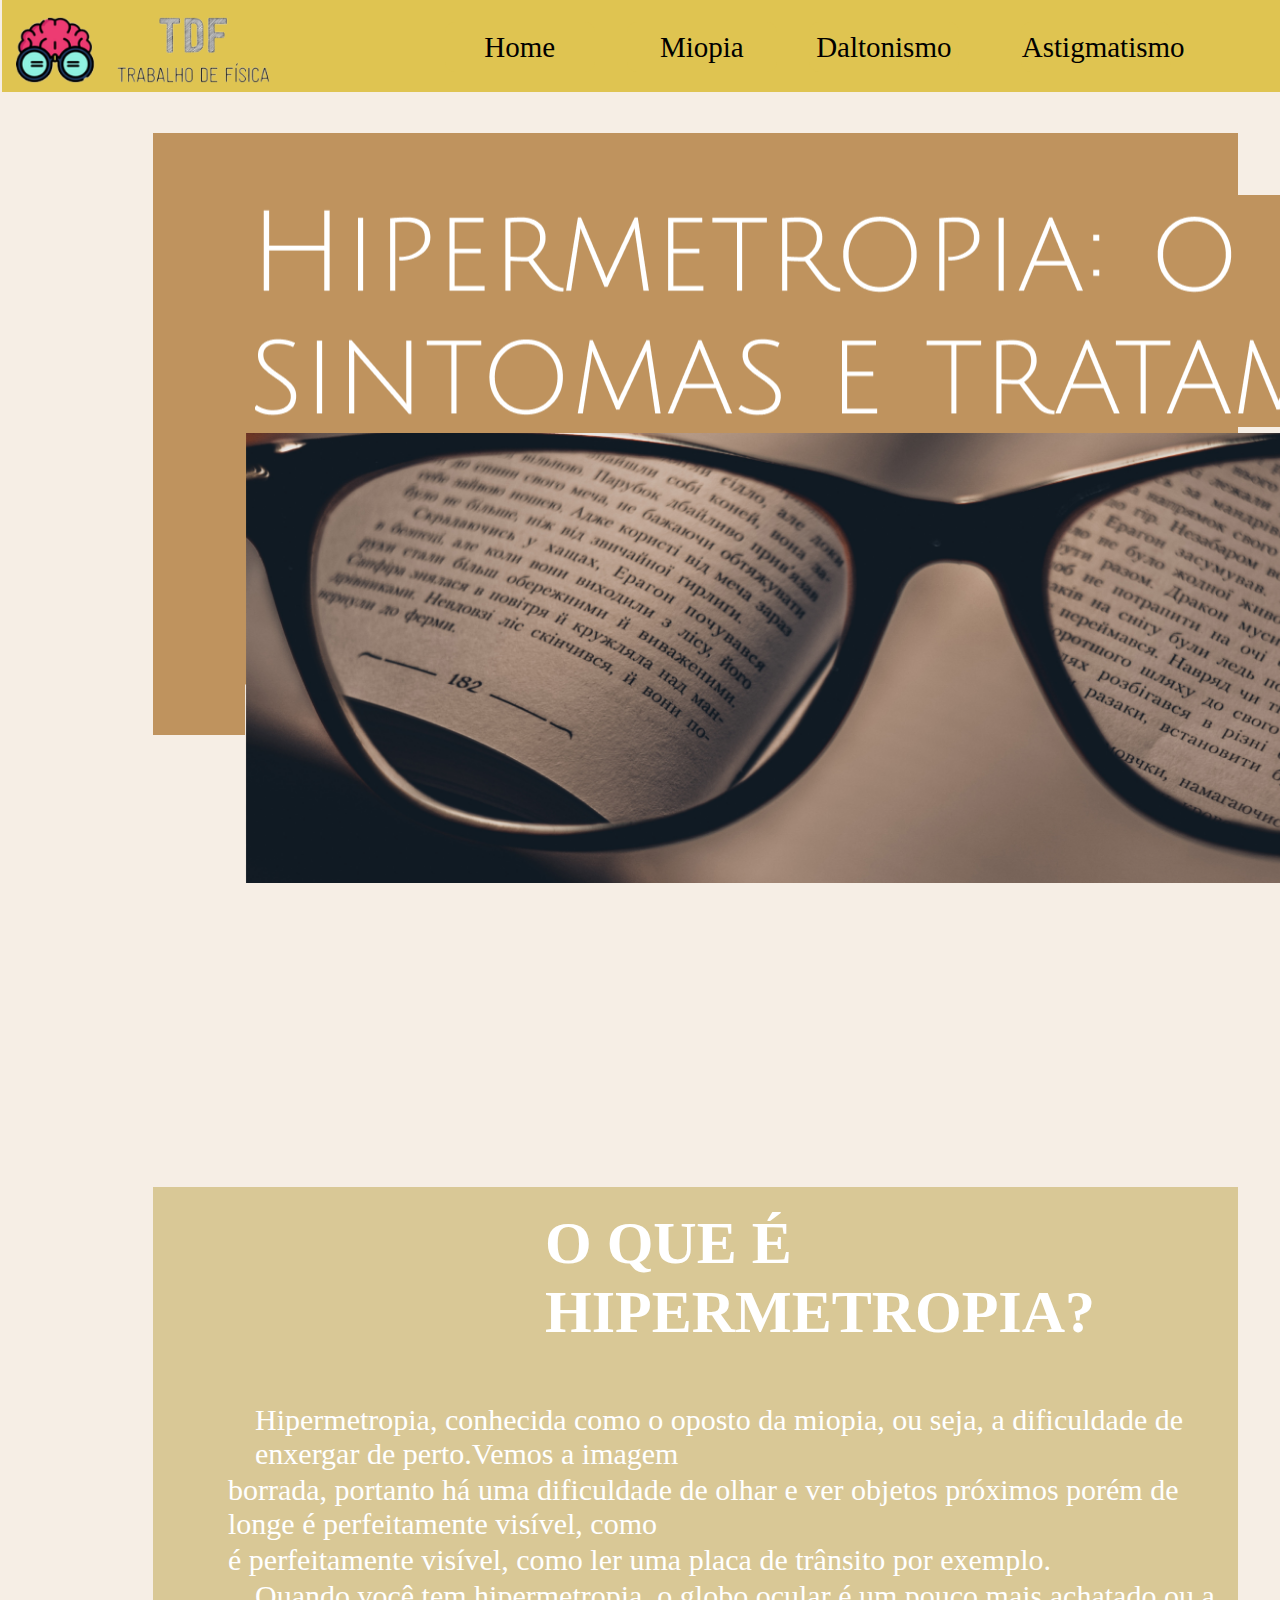
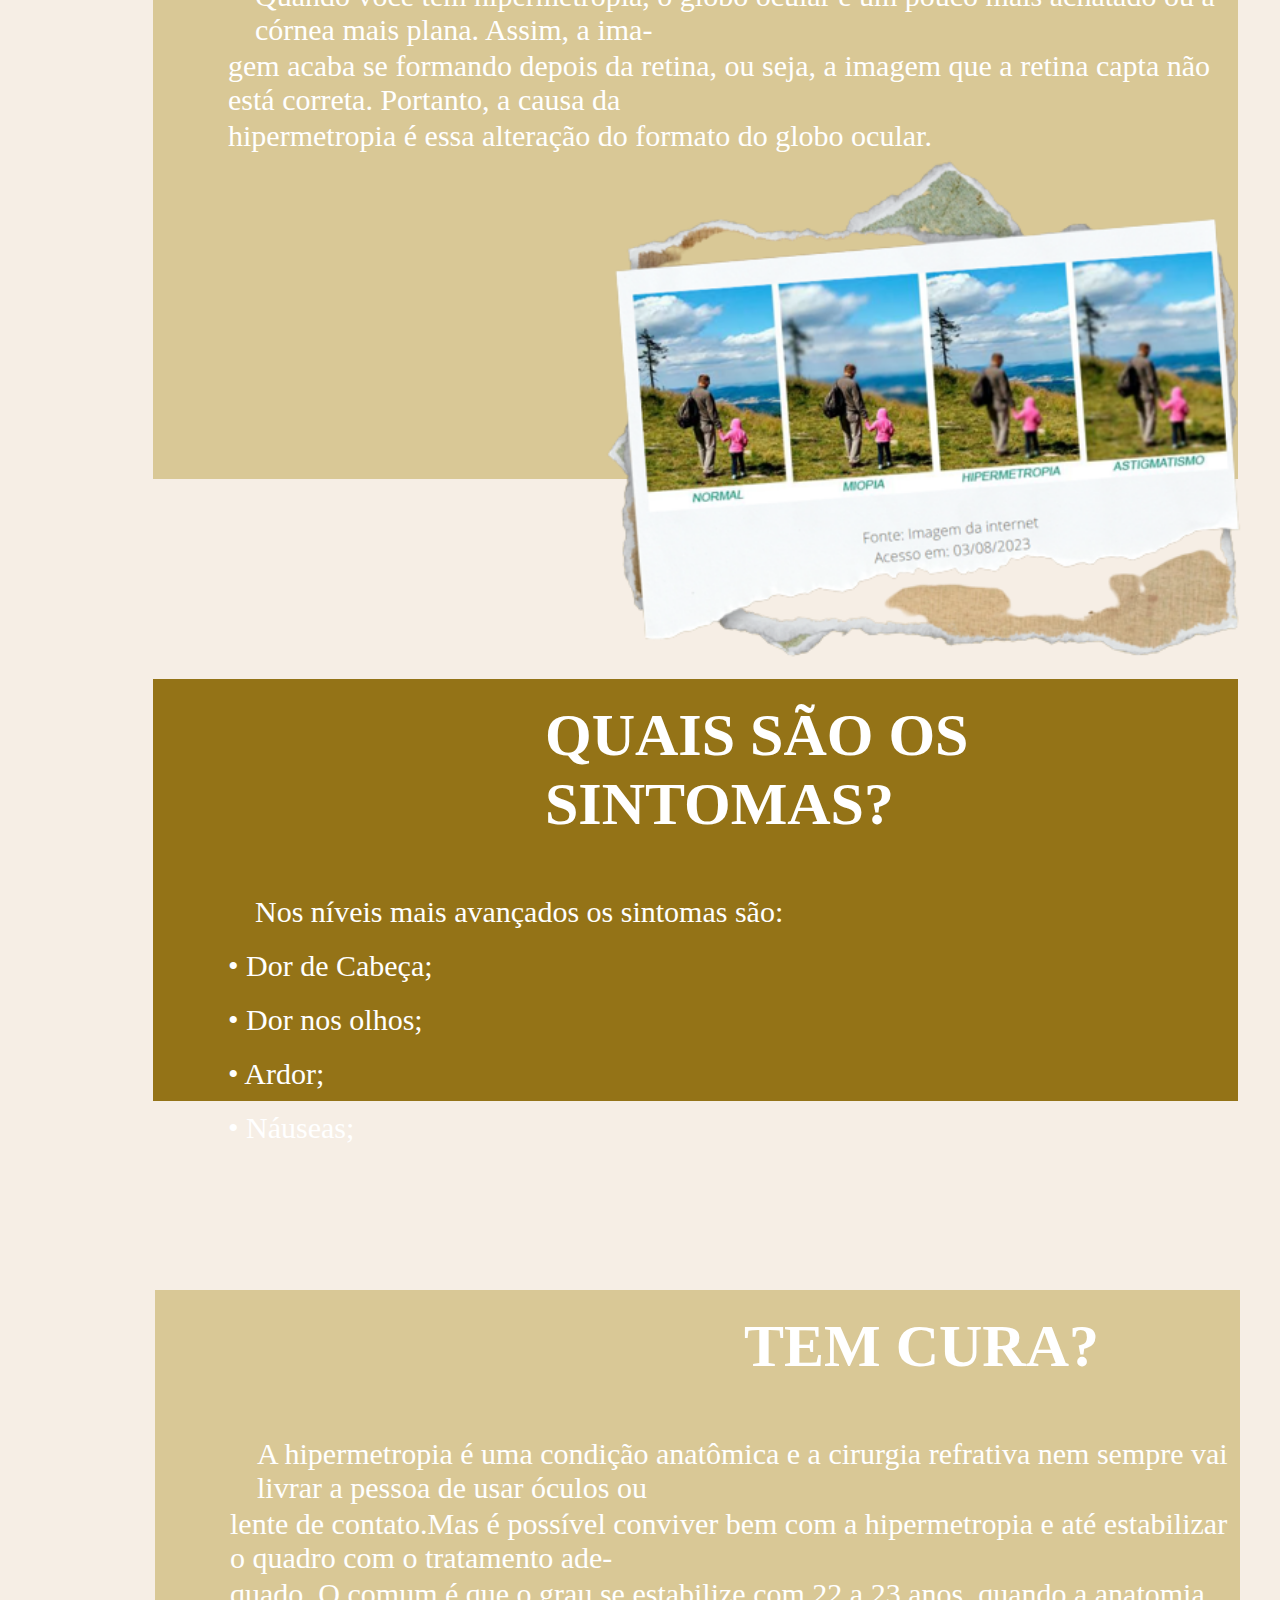
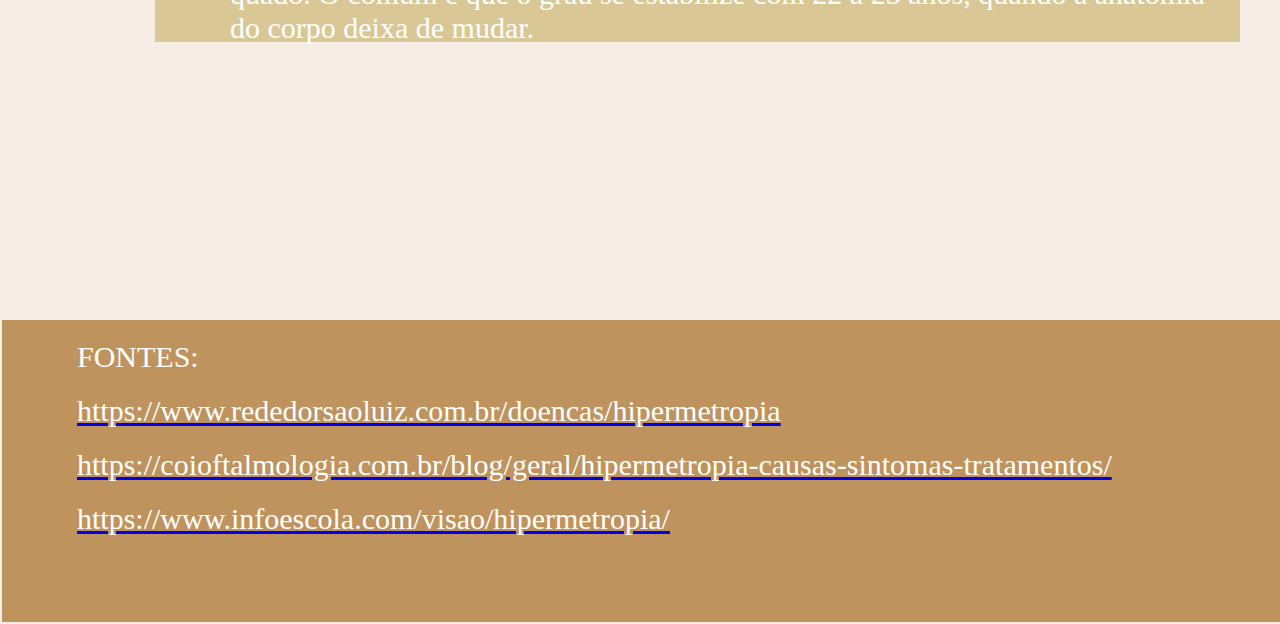
<file: hipermetropia.html>
<!DOCTYPE html>
<html>

<head>
    <meta charset="UTF-8">
    <meta http-equiv="X-UA-Compatible" content="IE=edge">
    <meta name="viewport" content="width=device-width, initial-scale=1.0">
    <link rel="stylesheet" href="index.css">
    <link rel="Logoo" href="images/Logoo.png">
    <title>T.D.F</title>

</head>

<body>

    <!-- Cabeçalho -->
    <header>
        <div class="topico">
            <img src="images/logo.png" height="35%" width="280px" button id="botlogo">
            <a href="index.html"><button class="botoes">Home</button></a>
            <a href="miopia.html"><button class="botoes">Miopia</button></a>
            <a href="daltonismo.html"><button class="botoes">Daltonismo</button></a>
            <a href="astigmatismo.html"><button class="botoess">Astigmatismo</button></a>
    </header>

    <!--Fim Cabeçalho-->
    <br>
    <br>
    <br>
    <br>
    <!--Script-->
    <script>


        //Carrossel//


    </script>
    <!--Fim Script-->

    <!-- Corpo -->

    <main>
        <!--carrossel-->

        <!--Fim carrossel-->

        <div class="comeco">
            <img src="images/tirtulo.png" id="titulo">
            <img src="images/Hipermetropia.png" id="imagemmeio">
           </div>
           
        </div>

    

        <style>
            .comeco{
    background-color: #BF935E ;
    height: 600px;
    width: 85%;
    margin-left: 150px;
    margin-top: 58px;
}

#imagemmeio{
    width: 1400px;
    height: 450px;
    margin-left: 90px;
}
#titulo{
   margin-left: 100px;
   margin-top: 60px;
}
        </style>
        <br>
        <br>
        <br>
        <br>
        <br>
        <br>
        <br>
        <br>
        <br>
        <br>
        <br>
        <br>
        <br>
        <br>
        <div class="divhiper" style=" background-color: #D9C896 ;
        height: 890px;
        width: 85%;
        margin-left: 150px;
        margin-top: 200px;">
            <h1 id="h11" style="color: white;
            font-size: 60px;
            margin-left: 390px;
            margin-top: 20px">O QUE É HIPERMETROPIA?</h1>
            <br>
            <br>
            <br>
            <p id="p1">Hipermetropia, conhecida como o oposto da miopia, ou seja, a dificuldade de enxergar de perto.Vemos a imagem
            </p>
            <p id="p">borrada, portanto há uma dificuldade de olhar e ver objetos próximos porém de longe é perfeitamente visível, como</p>
            <p id="p"> é perfeitamente visível, como ler uma placa de trânsito por exemplo.</p>
            <p id="p1"> Quando você tem hipermetropia, o globo ocular é um pouco mais achatado ou a córnea mais plana. Assim, a ima-
            <p id="p">gem acaba se formando depois da retina, ou seja, a imagem que a retina capta não está correta. Portanto, a causa da  </p>
            <p id="p">hipermetropia é essa alteração do formato do globo ocular.</p>
            <img src="images/hier-removebg-preview.png" alt="" style="margin-left: 330px; width: 960px;">
            <br>
            <br>
            <br>
        </div>
        <div class="divhiper" style=" background-color: #947317 ;
        height: 420px;
        width: 85%;
        margin-left: 150px;
        margin-top: 200px;">
            <h1 id="h11" style="color: white;
            font-size: 60px;
            margin-left: 390px;
            margin-top: 20px">QUAIS SÃO OS SINTOMAS?</h1>
            <br>
            <br>
            <br>
            <p id="p1">Nos níveis mais avançados os sintomas são:</p>
            <br>
            <p id="p">• Dor de Cabeça;</p>
            <br>
            <p id="p">• Dor nos olhos;</p>
            <br>
            <p id="p">• Ardor;</p>
            <br>
            <p id="p">• Náuseas;</p>
            <br>
            
        </div>

        <br>
        <br>
        <div class="divhiper" style=" background-color: #D9C896 ;
            height: 350px;
            width: 85%;
            margin-left: 152px;
            margin-top: 153px;">
            <h1 id="h11" style="color: white;
                font-size: 60px;
                margin-left: 587px;
                margin-top: 20px; right: 20px;">TEM CURA?</h1>
            <br>
            <br>
            <br>
            <p id="p1">A hipermetropia é uma condição anatômica e a cirurgia refrativa nem sempre vai livrar a pessoa de
                usar óculos ou 
     </p>
                
            <p id="p">lente de contato.Mas é possível conviver bem com a hipermetropia e até estabilizar o  quadro com o tratamento ade-</p>
            <p id="p"> quado. O comum é que o grau se estabilize com 22 a 23 anos, quando a anatomia do corpo deixa de mudar.</p>
            <p id="p"></p>
            
            <br></p>
      
  


    </main>

   
    <!--Fim corpo-->
    <!--Footer-->
    <footer style="margin-top: 277px;">
        <br>
        <p id="p">FONTES:</p>
        <a href="https://www.rededorsaoluiz.com.br/doencas/hipermetropia">
            <p id="p">https://www.rededorsaoluiz.com.br/doencas/hipermetropia</p>
        </a>
        <a href="https://coioftalmologia.com.br/blog/geral/hipermetropia-causas-sintomas-tratamentos/">
            <p id="p">https://coioftalmologia.com.br/blog/geral/hipermetropia-causas-sintomas-tratamentos/</p>
        </a>
        <a href="https://www.infoescola.com/visao/hipermetropia/">
            <p id="p">https://www.infoescola.com/visao/hipermetropia/</p>
        </a>

    </footer>
    <!--Fim footer-->

</body>


</html>
</file>
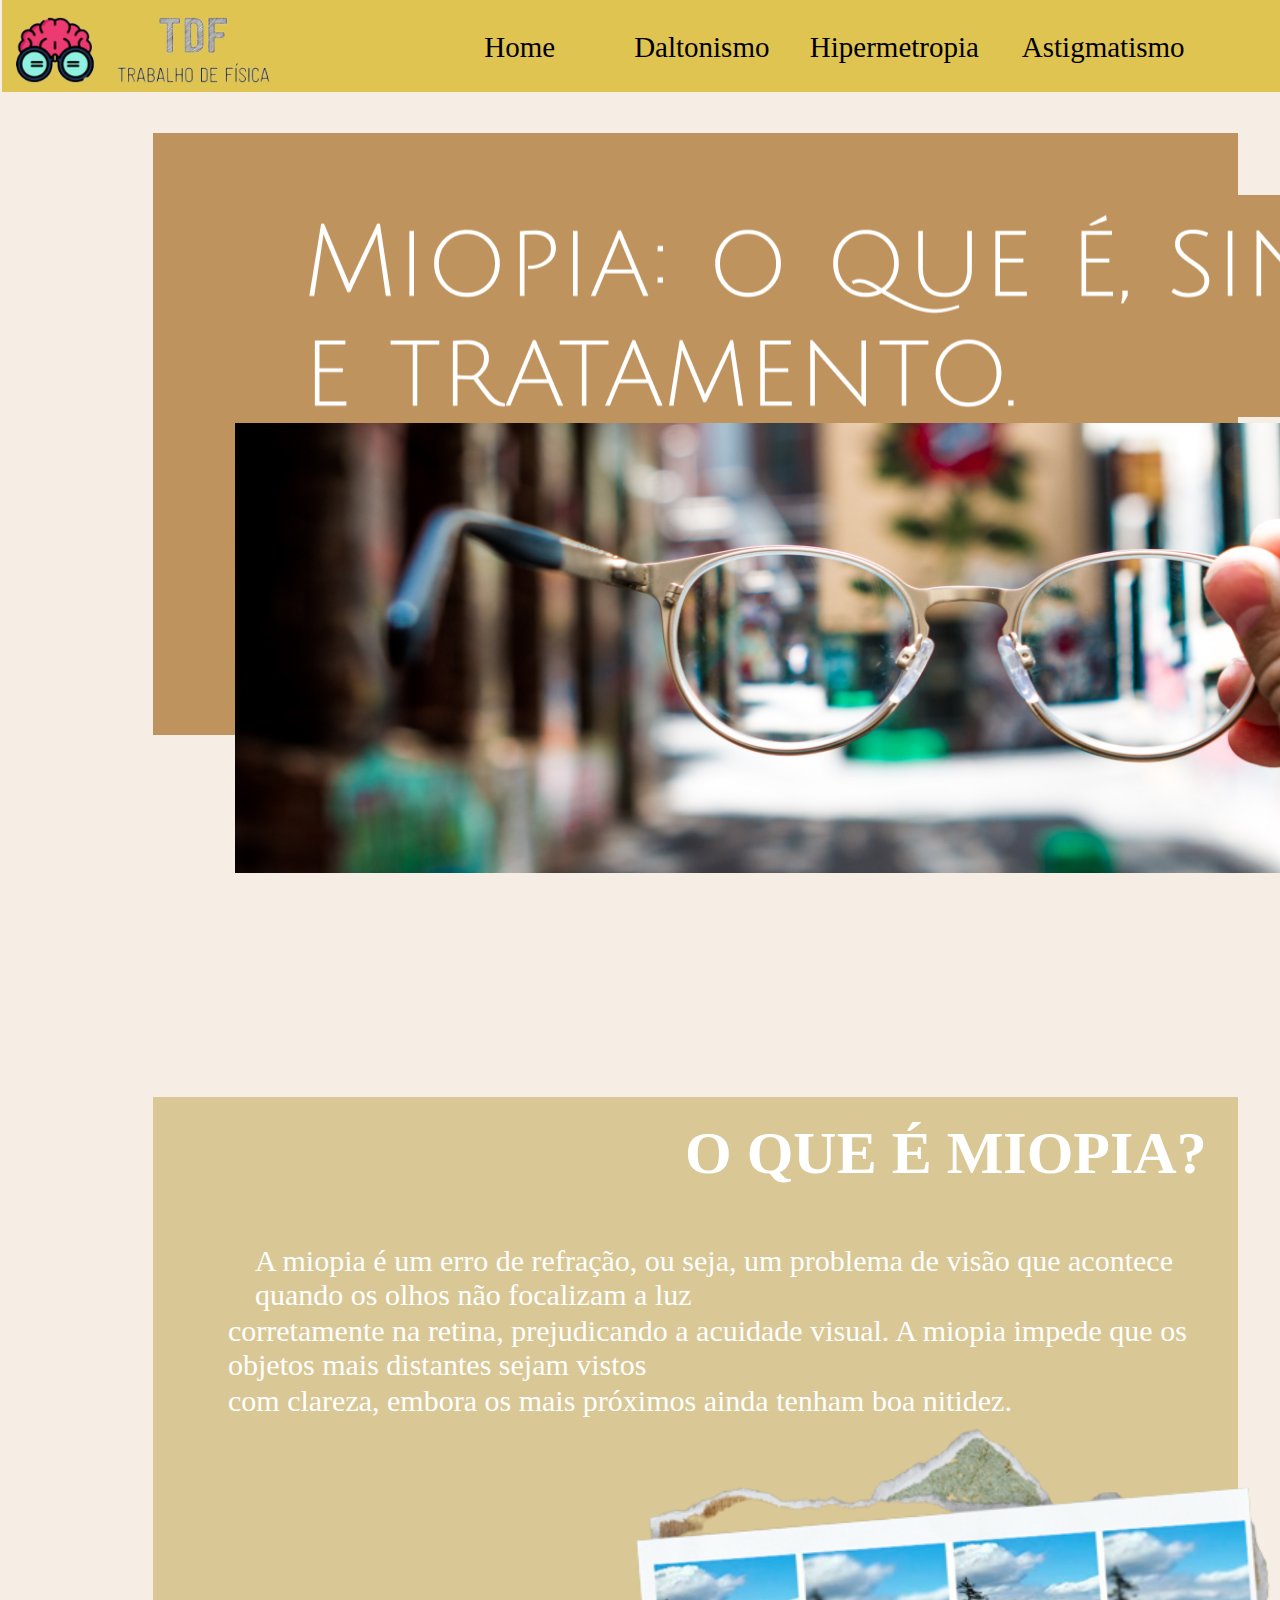
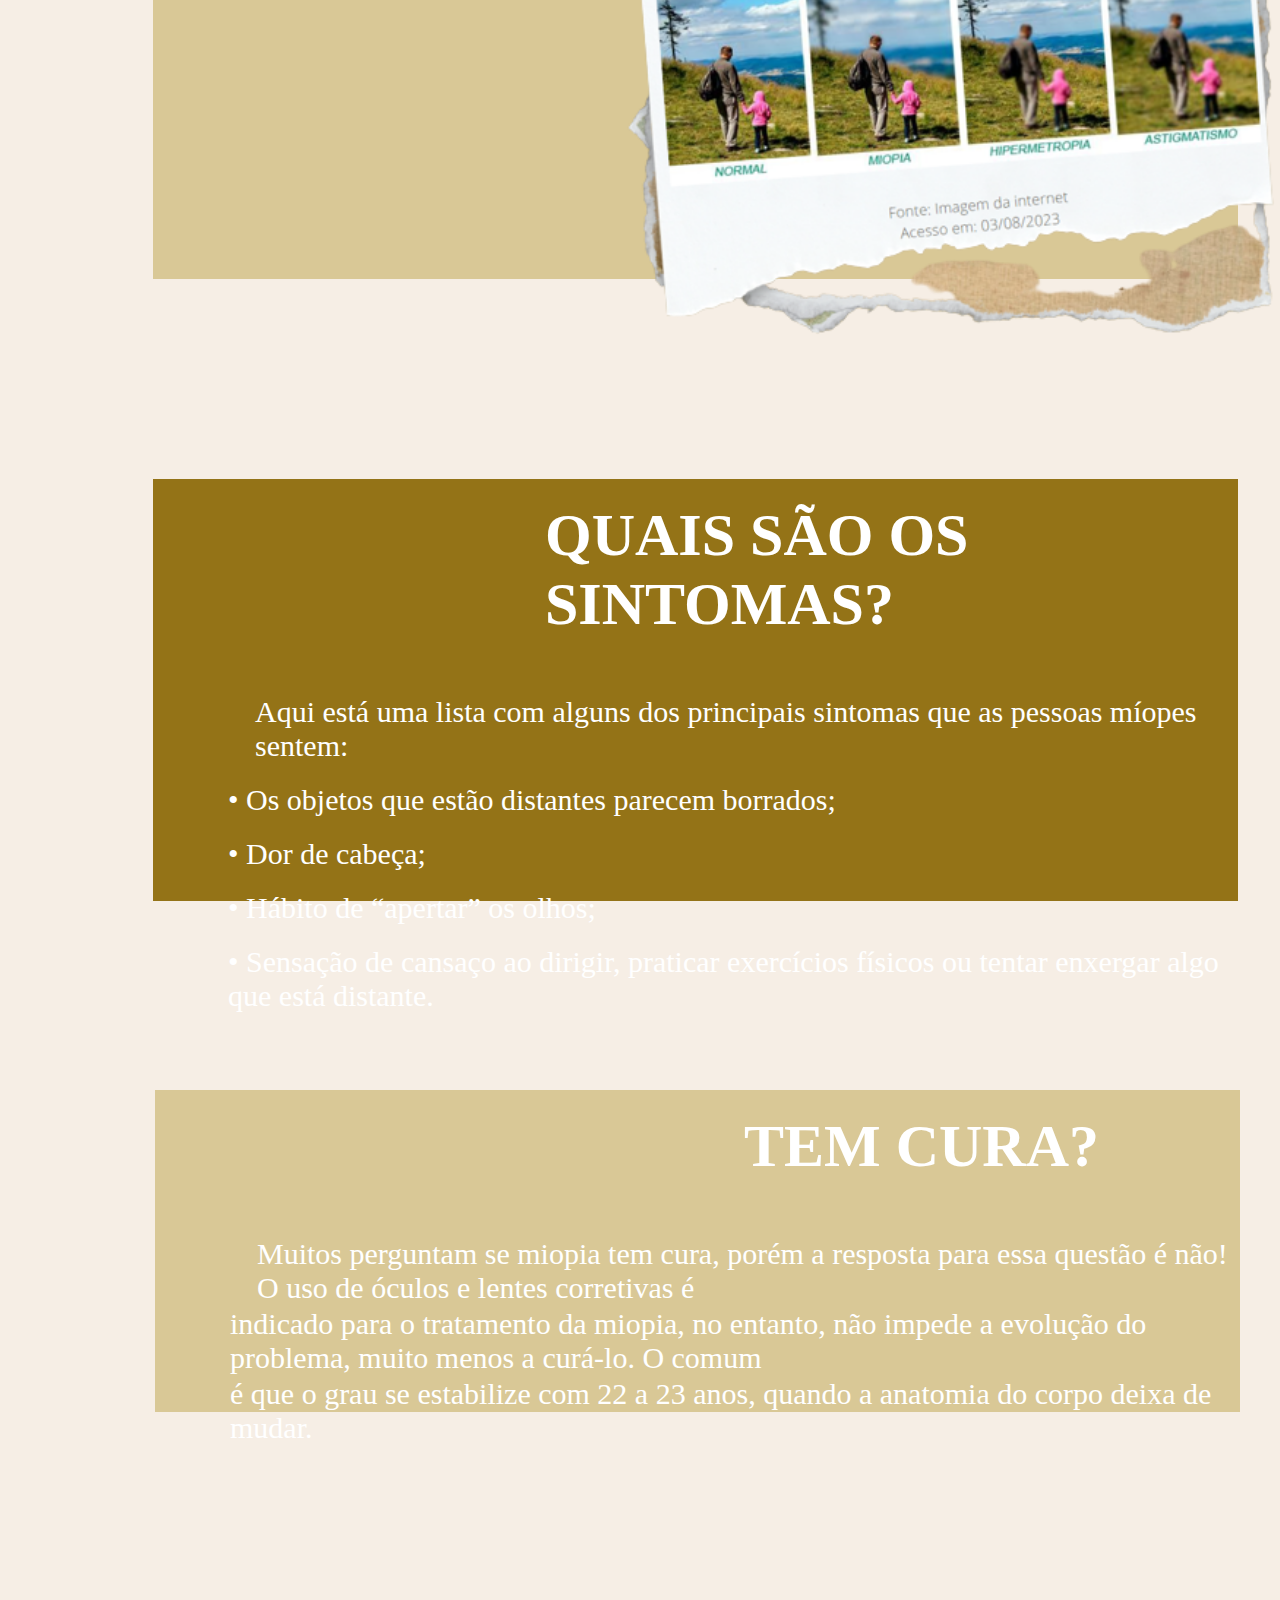
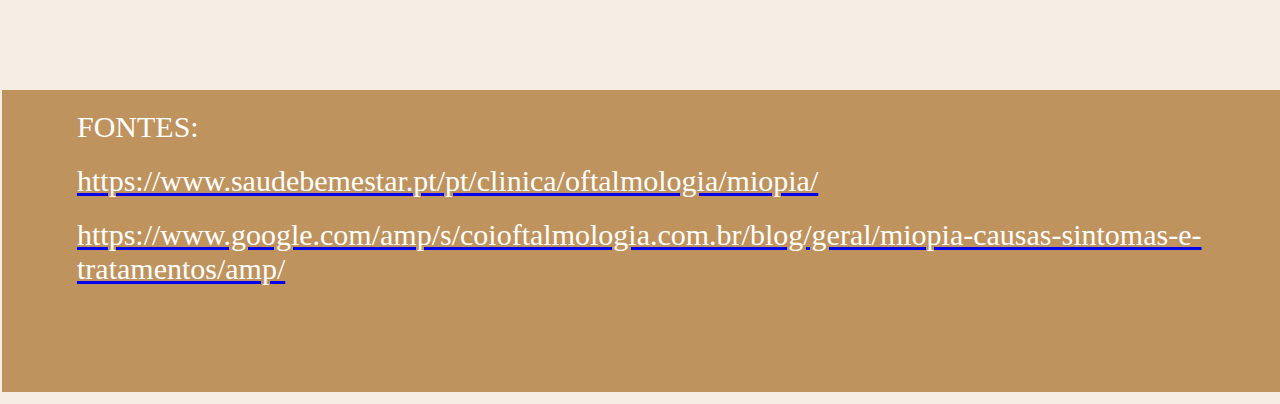
<file: miopia.html>
<!DOCTYPE html>
<html>

<head>
    <meta charset="UTF-8">
    <meta http-equiv="X-UA-Compatible" content="IE=edge">
    <meta name="viewport" content="width=device-width, initial-scale=1.0">
    <link rel="stylesheet" href="index.css">
    <link rel="Logoo" href="images/Logoo.png">
    <title>T.D.F</title>

</head>

<body>

    <!-- Cabeçalho -->
    <header>
        <div class="topico">
            <img src="images/logo.png" height="35%" width="280px" button id="botlogo">
            <a href="index.html"><button class="botoes">Home</button></a>
            <a href="daltonismo.html"><button class="botoes">Daltonismo</button></a>
            <a href="hipermetropia.html"><button class="botoes">Hipermetropia</button></a>
            <a href="astigmatismo.html"><button class="botoess">Astigmatismo</button></a>
    </header>

    <!--Fim Cabeçalho-->
    <br>
    <br>
    <br>
    <br>
    <!--Script-->
    <script>


        //Carrossel//


    </script>
    <!--Fim Script-->

    <!-- Corpo -->

    <main>
        <!--carrossel-->

        <!--Fim carrossel-->

        <div class="comeco">
            <img src="images/miopiatir.png" id="titulo">
            <img src="images/miopia.png" id="imagemmeio">
           </div>
           


        <style>
            .comeco{
    background-color: #BF935E ;
    height: 600px;
    width: 85%;
    margin-left: 150px;
    margin-top: 58px;
}

#imagemmeio{
    width: 1400px;
    height: 450px;
    margin-left: 80px;
}
#titulo{
   margin-left: 150px;
   margin-top: 60px;
}
        </style>
        <br>
        <br>
        <br>
        <br>
        <br>
        <br>
        <br>
        <br>
        <br>
   
        <div class="divhiper" style=" background-color: #D9C896 ;
        height: 780px;
        width: 85%;
        margin-left: 150px;
        margin-top: 200px;">
            <h1 id="h11" style="color: white;
            font-size: 60px;
            margin-left: 530px;
            margin-top: 20px">O QUE É MIOPIA?</h1>
            <br>
            <br>
            <br>
            <p id="p1">A miopia é um erro de refração, ou seja, um problema de visão que acontece quando os olhos não focalizam a luz 
            </p>
            <p id="p">corretamente na retina, prejudicando a acuidade visual. A miopia impede que os objetos mais distantes sejam vistos </p>
            <p id="p">com clareza, embora os mais próximos ainda tenham boa nitidez.</p>
            <p id="p"> </p>
            <img src="images/miopiaimage.png" alt="" style="margin-left: 348px; width: 980px;">
            <br>
            <br>
            <br>
        </div>
        <div class="divhiper" style=" background-color: #947317 ;
        height: 420px;
        width: 85%;
        margin-left: 150px;
        margin-top: 200px;">
            <h1 id="h11" style="color: white;
            font-size: 60px;
            margin-left: 390px;
            margin-top: 20px">QUAIS SÃO OS SINTOMAS?</h1>
            <br>
            <br>
            <br>
            <p id="p1">Aqui está uma lista com alguns dos principais sintomas que as pessoas míopes sentem:</p>
            <br>
            <p id="p">• Os objetos que estão distantes parecem borrados;</p>
            <br>
            <p id="p">• Dor de cabeça;</p>
            <br>
            <p id="p">• Hábito de “apertar” os olhos;</p>
            <br>
            <p id="p">• Sensação de cansaço ao dirigir, praticar exercícios físicos ou tentar enxergar algo que está distante.</p>
            <br>
            
        </div>

        <br>
        <br>
        <div class="divhiper" style=" background-color: #D9C896 ;
            height: 320px;
            width: 85%;
            margin-left: 152px;
            margin-top: 153px;">
            <h1 id="h11" style="color: white;
                font-size: 60px;
                margin-left: 587px;
                margin-top: 20px; right: 20px;">TEM CURA?</h1>
            <br>
            <br>
            <br>
            <p id="p1"> Muitos perguntam se miopia tem cura, porém a resposta para essa questão é não! O uso de óculos e lentes corretivas é </p>
            <p id="p">indicado para o tratamento da miopia, no entanto, não impede a evolução do problema, muito menos a curá-lo. O comum</p>
            <p id="p">é que o grau se estabilize com 22 a 23 anos, quando a anatomia do corpo deixa de mudar.
            </p>
            <br>
            <br>
            <br>
            <br>
            <br>
            <br>




            
            <br>
            <br>
            <br>
            <br>
            <br>




            <br>
            <br>
            <br>
            <br>
            <br>




            <br>
            <br>
            <br>
            <br>
            <br>
            <br>
            <br>
            <br>
            <br>
            <br>
            <br>
            <br>
            <br>
            <br>
            <br>
       

    </main>


   
    <!--Fim corpo-->
    <!--Footer-->
    <footer style="margin-top: 277px;">
        <br>
        <p id="p">FONTES:</p>
        <a href="https://www.saudebemestar.pt/pt/clinica/oftalmologia/miopia/">
            <p id="p">https://www.saudebemestar.pt/pt/clinica/oftalmologia/miopia/</p>
        </a>
        <a href="https://www.google.com/amp/s/coioftalmologia.com.br/blog/geral/miopia-causas-sintomas-e-tratamentos/amp/">
            <p id="p">https://www.google.com/amp/s/coioftalmologia.com.br/blog/geral/miopia-causas-sintomas-e-tratamentos/amp/</p>
        </a>

    </footer>
    <!--Fim footer-->

</body>


</html>
</file>
<file: index.css>
/*Tudo*/
* {
  border: 1px solid rgba(255, 0, 0, 0);
}

* {
  padding: 0px;
  margin: 0px;
  font-family: Mate SC;

}

/*Fim tudo*/

/*Header*/
#foto2 {
  margin-left: 0%;
}

.foto {
  padding: 0px;
  margin-top: 30px;
  margin-bottom: 10px;
}

.topico {
  padding: 0px;
  margin-bottom: 0px;
  display: flex;
  align-items: center;
}

#foto2 {
  margin-left: 28%;
}

#foto2:hover {
  transform: scale(1.1);
  transition: all 0.5s;
}

#botlogo {
  margin-right: 10%;
  margin-top: -19px;
}

.topico {
  padding: 0px;
  margin-bottom: 0px;
  
}

.logincerto {
  align-content: center;
}

.botoes {
  background-color: #DFC451;
  border-radius: 10px;
  border-color: #ffffff00;
  height: 50px;
  width: 150px;
  font-family: Mate SC;
  font-size: 29px;
  margin-bottom: 20px;
  margin-left: 30px;
  
}

.botoes:hover {
  background-color: #DFC451;
  box-shadow: 5px 2px #DFC451;
  transform: scale(1.1);
  transition: all 0.5s;
}

.botoess {
  background-color: #DFC451;
  border-radius: 10px;
  border-color: #ffffff00;
  height: 50px;
  width: 150px;
  font-family: Mate SC;
  font-size: 29px;
  margin-bottom: 20px;
  margin-left: 60px;
}

.botoess:hover {
  background-color: #DFC451;
  box-shadow: 5px 2px #DFC451;
  transform: scale(1.1);
  transition: all 0.5s;
}

.botao {
  width: 600px;
  justify-content: space-between;
  padding: 15px;
  padding-left: 10px;
  align-items: center;
}

header {
  position: fixed;
  top: 0;
  background-color: #DFC451;
  z-index: 2;
  width: 100%;
  height: 10%;
 
}
/*Fim header*/

/*Carrossel*/
.slider {
  margin: 0 auto;
  width: 100%;
  height: 800px;
  overflow: hidden;
  margin-top: 60px;
}

.slides {
  width: 400%;
  height: 350px;
  display: flex;
}

.slides input {
  display: none;
}

.slide {
  width: 25%;
  position: relative;
  transition: 1s;
}

.slide img {
  width: 100%;

}

.manual-navigation {
  position: absolute;
  width: 980px;
  margin-top: 340px;
  display: flex;
  justify-content: center;
  margin-left: 23%;


}

.manual-btn {
  border: 2px solid #000000;
  padding: 50px;
  border-radius: 3px;
  cursor: pointer;
  transition: 0.5s;
  padding: 23px;
  border-radius: 20px;

}

.manual-btn:not(:last-child) {
  margin-right: 5px;
}

.manual-btn:hover {
  background-color: #171d20;
}

#radio1:checked~.first {
  margin-left: 0;
}

#radio2:checked~.first {
  margin-left: -25%;
}

#radio3:checked~.first {
  margin-left: -50%;
}

#radio4:checked~.first {
  margin-left: -75%;
}

.navigation-auto div {
  border: 2px solid #944F32;
  padding: 23px;
  border-radius: 20px;
  cursor: pointer;
  transition: 1s;

}

.navigation-auto {
  position: absolute;
  width: 980px;
  margin-top: 690px;
  display: flex;
  justify-content: center;
  margin-left: 23%;
}

.navigation-auto div:not(:last-child) {
  margin-right: 5px;
}


#radio1:checked~.navigation-auto .auto-btn1 {
  background-color: #944F32;

}


#radio2:checked~.navigation-auto .auto-btn2 {
  background-color: #944F32;
}


#radio3:checked~.navigation-auto .auto-btn3 {
  background-color: #944F32;
}


#radio4:checked~.navigation-auto .auto-btn4 {
  background-color: #944F32;
}

/*Fim carrossel*/

/*Inicio Corpo*/

html{
 background-color: #F6EEE5;
}

.otica{
  background-color: #944e2e ;
  height: 1800px;
  width: 85%;
  margin-left: 150px;
  margin-top: 200px;
 
}

.defeitos{
  background-color:  #DFC451;
  ;
  height: 1150px;
  width: 85%;
  margin-left: 150px;
}

#h1{
  color: white;
  font-family: MATE SC;
  font-size: 120px;
  justify-content: center;
  margin-left: 45px;
  text-align: center;
  position: relative;
  z-index: 1;
}

#h2{
  color: white;
  font-family: MATE SC;
  font-size: 120px;
  justify-content: center;
  margin-left: 200px;
}

#p1{
  color: white;
  font-size: 30px;
  margin-left: 100px;
}


#p2{
  color: white;
  font-size: 30px;
  margin-left: 360px;
  margin-top: -450px;
  margin-bottom: 10px;
}

#p{
  color: white;
  font-size: 30px;
  margin-left: 73px;
}

#olho{
  width: 930px;
  height: 700px;
  margin-left: 300px;
}

#note{
  margin-left: -60px;
}

.botao11 {
  background-color: #BF935E;
  border-radius: 10px;
  border-color: #ffffff00;
  height: 80px;
  width: 230px;
  color: white;
  font-family: Mate SC;
  font-size: 40px;
  margin-left: 390px;
  
}

.botao11:hover {
  background-color: #d9c89600;
  box-shadow: 5px 2px #dfc55100;
  transform: scale(1.1);
  transition: all 0.5s;
}
.botao1 {
  background-color: #BF935E;
  border-radius: 10px;
  border-color: #ffffff00;
  height: 80px;
  width: 230px;
  color: white;
  font-family: Mate SC;
  font-size: 40px;
  margin-left: 30px;
}

.botao1:hover {
  background-color: #d9c89600;
  box-shadow: 5px 2px #dfc55100;
  transform: scale(1.1);
  transition: all 0.5s;
}


.meio{
  margin-left: 200px;
  margin-top: 80px;
 
}

#h22{
  color: white;
  font-family: MATE SC;
  font-size: 40px;
  justify-content: center;
  margin-left: 450px;
}
#h21{
  color: white;
  font-family: MATE SC;
  font-size: 40px;
  justify-content: center;
  margin-left: 670px;
  margin-top: -50px;
}
#h20{
  color: white;
  font-family: MATE SC;
  font-size: 40px;
  justify-content: center;
  margin-left: 910px;
  margin-top: -50px;
}

#h19{
  color: white;
  font-family: MATE SC;
  font-size: 40px;
  justify-content: center;
  margin-left: 1188px;
  margin-top: -50px;
}

footer{
background-color: #BF935E;
  width: 100%;
  margin-top: 200px;
  height: 300px;
}


#pp{
  color: white;
  font-size: 28px;
  margin-left: 73px;

  font-family: 'Gill Sans', 'Gill Sans MT', Calibri, 'Trebuchet MS', sans-serif;

}

#p11{
  color: white;
  font-size: 30px;
  margin-left: 100px;
 
}
</file>
<file: astigmatismo.css>
/*Tudo*/
* {
    border: 1px solid rgba(255, 0, 0, 0);
  }
  
  * {
    padding: 0px;
    margin: 0px;
    font-family: Mate SC;
  
  }
  
  /*Fim tudo*/
  
  /*Header*/
  #foto2 {
    margin-left: 0%;
  }
  
  .foto {
    padding: 0px;
    margin-top: 30px;
    margin-bottom: 10px;
  }
  
  .topico {
    padding: 0px;
    margin-bottom: 0px;
    display: flex;
    align-items: center;
  }
  
  #foto2 {
    margin-left: 28%;
  }
  
  #foto2:hover {
    transform: scale(1.1);
    transition: all 0.5s;
  }
  
  #botlogo {
    margin-right: 10%;
    margin-top: -19px;
  }
  
  .topico {
    padding: 0px;
    margin-bottom: 0px;
  }
  
  .logincerto {
    align-content: center;
  }
  
  .botoes {
    background-color: #DFC451;
    border-radius: 10px;
    border-color: #ffffff00;
    height: 50px;
    width: 150px;
    font-family: Mate SC;
    font-size: 29px;
    margin-bottom: 20px;
    margin-left: 30px;
    
  }
  
  .botoes:hover {
    background-color: #DFC451;
    box-shadow: 5px 2px #DFC451;
    transform: scale(1.1);
    transition: all 0.5s;
  }
  
  .botoess {
    background-color: #DFC451;
    border-radius: 10px;
    border-color: #ffffff00;
    height: 50px;
    width: 150px;
    font-family: Mate SC;
    font-size: 29px;
    margin-bottom: 20px;
    margin-left: 60px;
  }
  
  .botoess:hover {
    background-color: #DFC451;
    box-shadow: 5px 2px #DFC451;
    transform: scale(1.1);
    transition: all 0.5s;
  }
  
  .botao {
    width: 600px;
    justify-content: space-between;
    padding: 15px;
    padding-left: 10px;
    align-items: center;
  }
  
  header {
    position: fixed;
    top: 0;
    background-color: #DFC451;
    z-index: 1;
    width: 100%;
    height: 10%;
   
  }
  /*Fim header*/
  

  
  /*Inicio Corpo*/
  
  html{
   background-color: #F6EEE5;
  }
  
.comeco{
    background-color: #BF935E ;
    height: 600px;
    width: 85%;
    margin-left: 150px;
    margin-top: 130px;
}

#imagemmeio{
    width: 1400px;
    height: 450px;
    margin-left: 80px;
}
#titulo{
   margin-left: 150px;
   margin-top: 60px;
}

.oq{
    background-color: #D9C896;
    width: 85%;
    height: 770px;
    margin-left: 150px;
}

.qu{
  background-color: #D9C896;
  width: 85%;
  height: 500px;
  margin-left: 150px;
}


.cr{
  background-color: #D9C896;
  width: 85%;
  height: 300px;
  margin-left: 150px;
}

.di{
  background-color: #947317;
  width: 85%;
  height: 800px;
  margin-left: 150px;
}

#h11{
    color: white;
    font-size: 60px;
    margin-left: 390px;
    margin-top: 20px;
}


#h01{
  color: white;
  font-size: 60px;
  margin-left: 130px;
  margin-top: 20px;
}

#astig1{
    margin-left: 400px;
    width: 700px;
    
}





#ahm{
  width: 770px;
  margin-left: 340px;
}


#p1{
    color: white;
    font-size: 30px;
    margin-left: 100px;
  }
  
  
  #p2{
    color: white;
    font-size: 30px;
    margin-left: 360px;
    margin-top: -450px;
    margin-bottom: 10px;
  }
  
  #p{
    color: white;
    font-size: 30px;
    margin-left: 73px;
  }

 

  #meio{
    margin-left: 220px;
width: 1400px;
height: 600px;
    
  }
  
  #titumeio{
    margin-top: -480px;
    color: white;
    font-size: 40px;
    margin-left: 840px;
  }

  #titumeio2{
    color: white;
    font-size: 30px;
    margin-left: 710px;
  }

  #titumeio3{
    color: white;
    font-size: 30px;
    margin-left: 670px;
  }














  
  footer{
  background-color: #BF935E;
    width: 100%;
    margin-top: 200px;
    height: 470px;
  }
  
  
  #pp{
    color: white;
    font-size: 28px;
    margin-left: 73px;
  
    font-family: 'Gill Sans', 'Gill Sans MT', Calibri, 'Trebuchet MS', sans-serif;
  
  }
  
  #p11{
    color: white;
    font-size: 30px;
    margin-left: 80px;
   
  }
</file>
